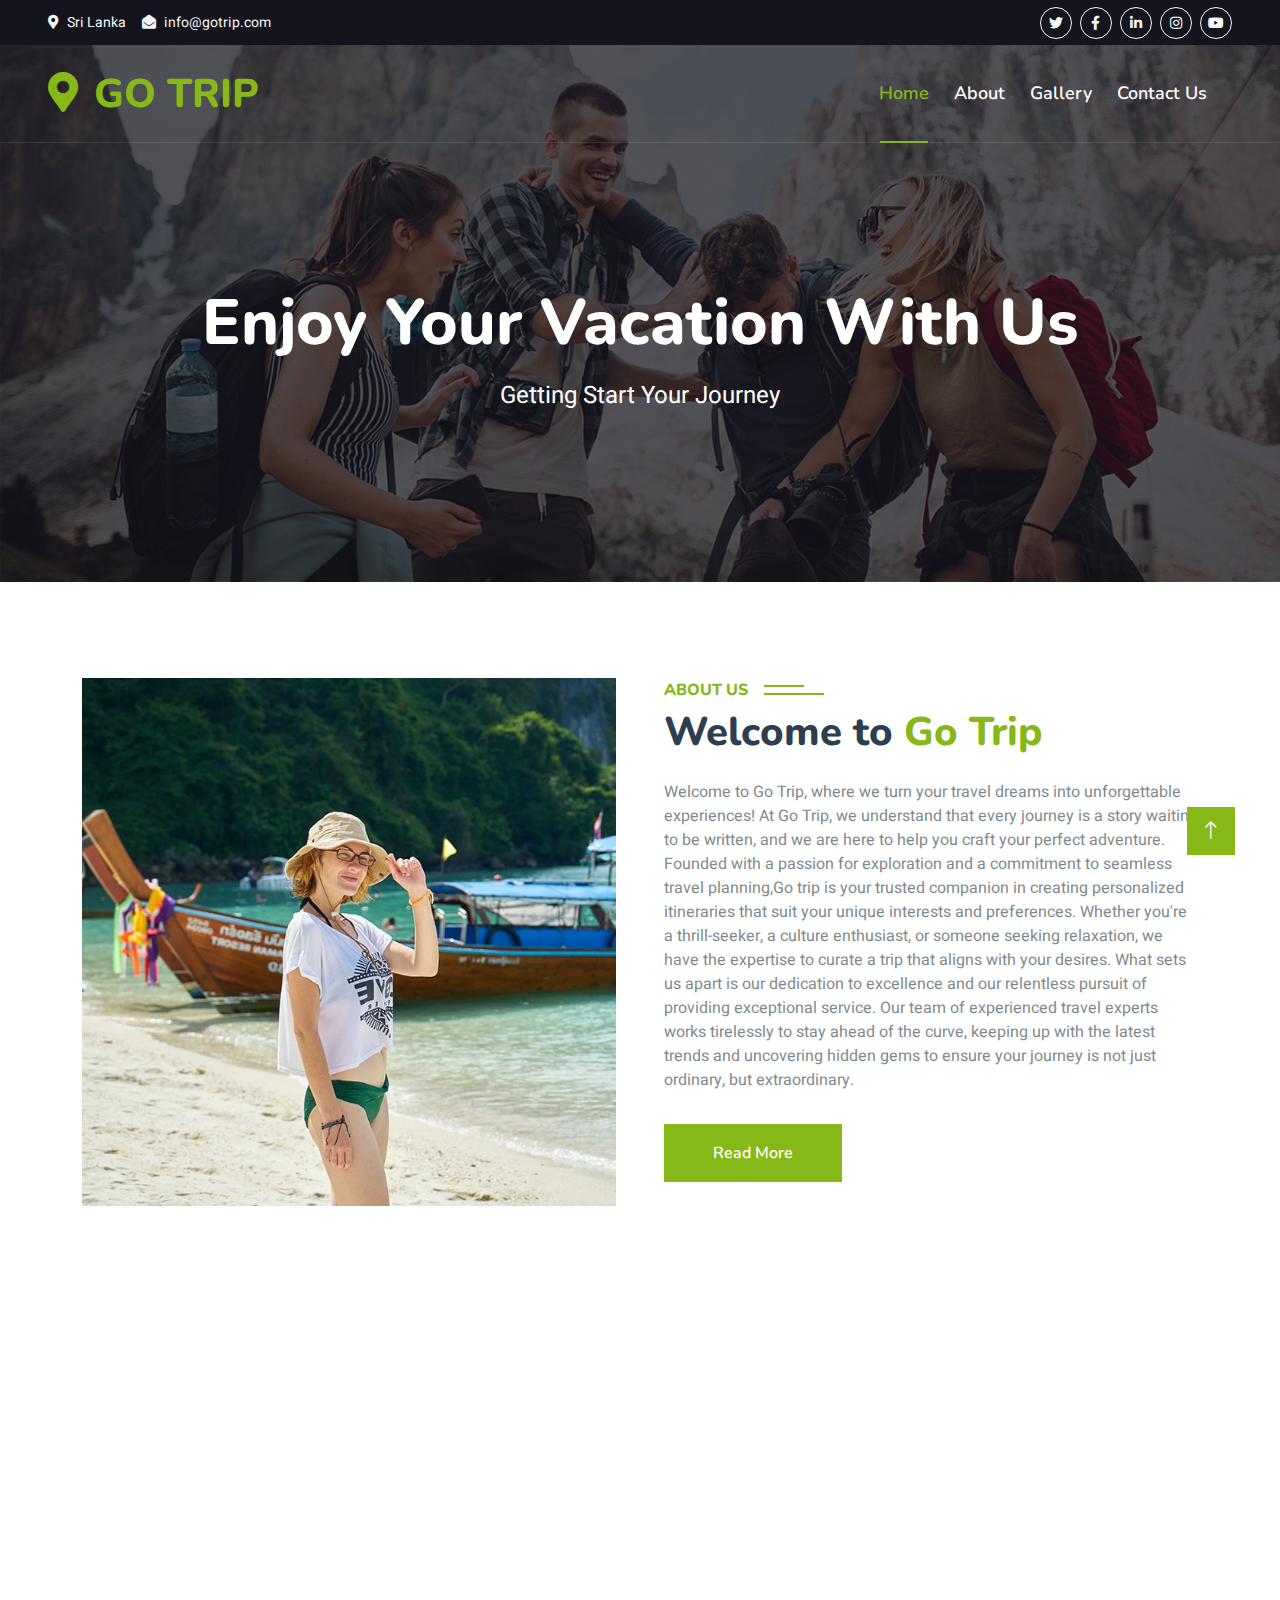
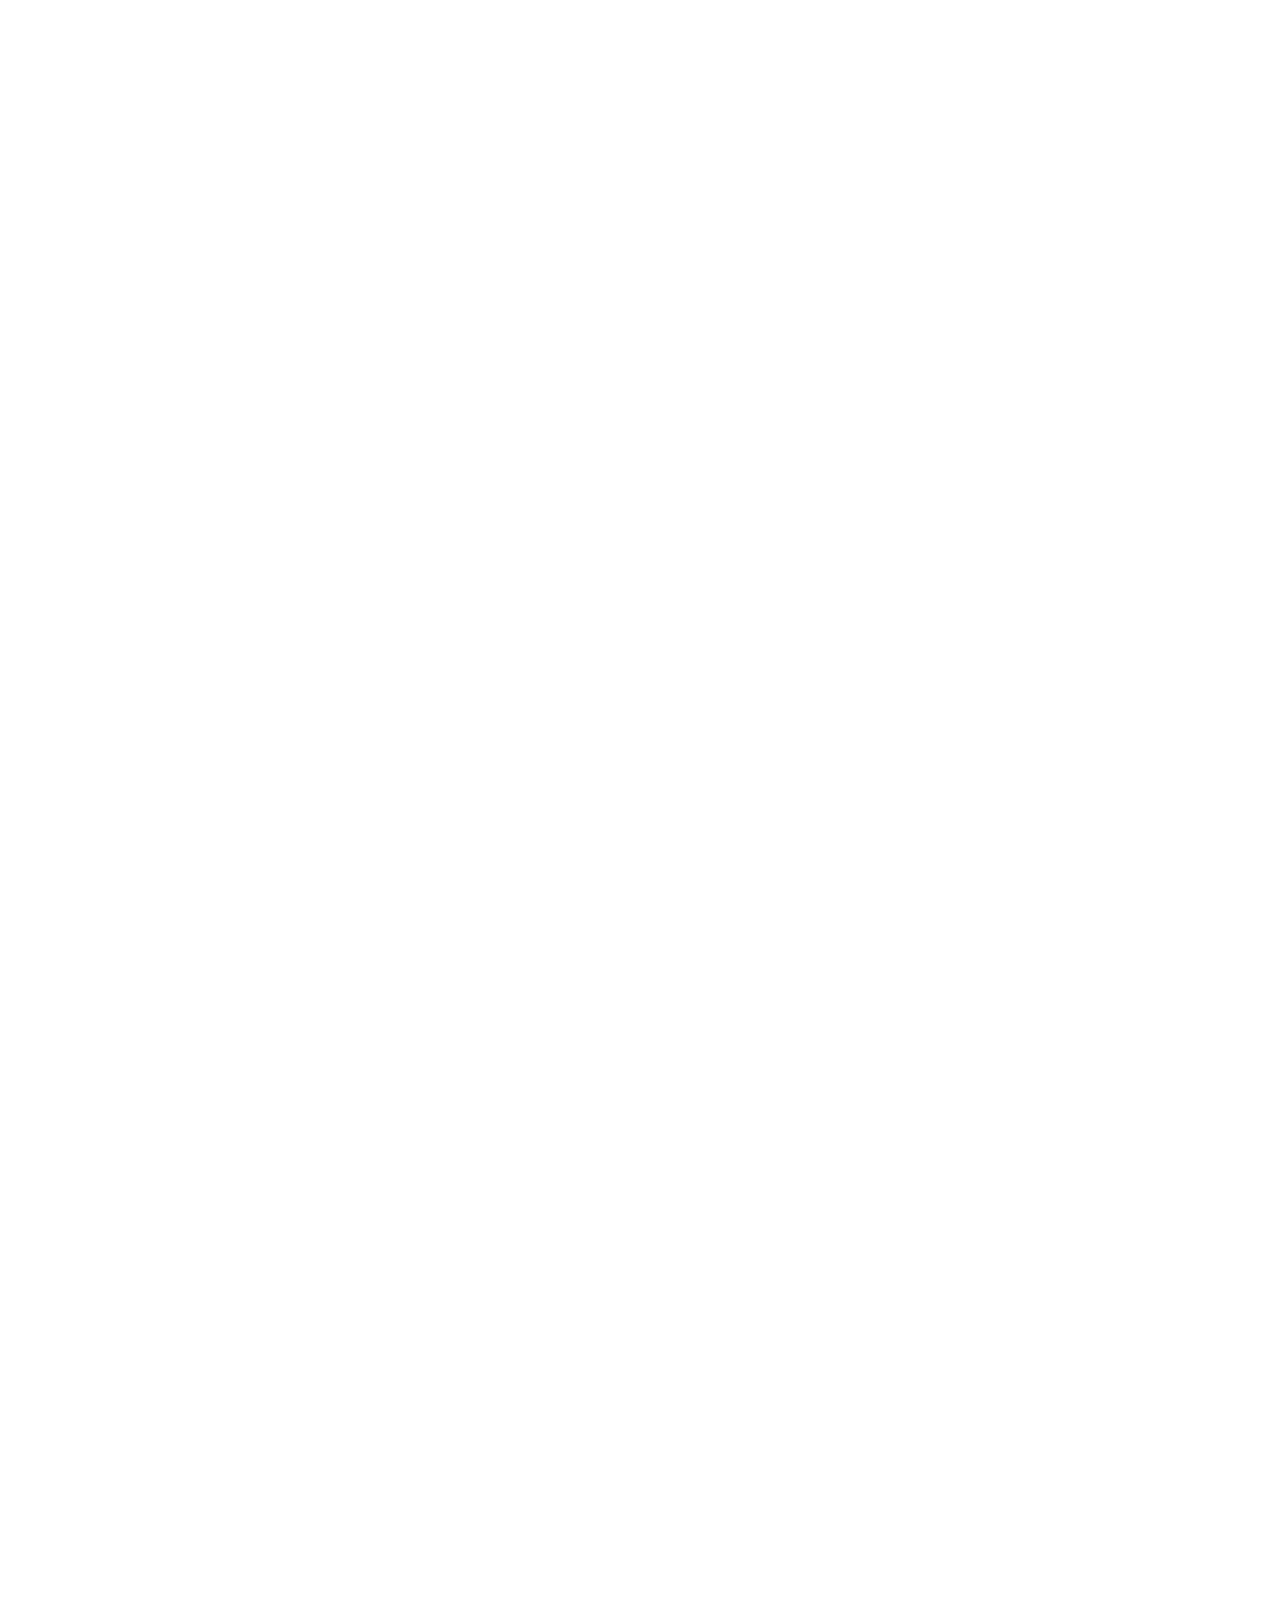
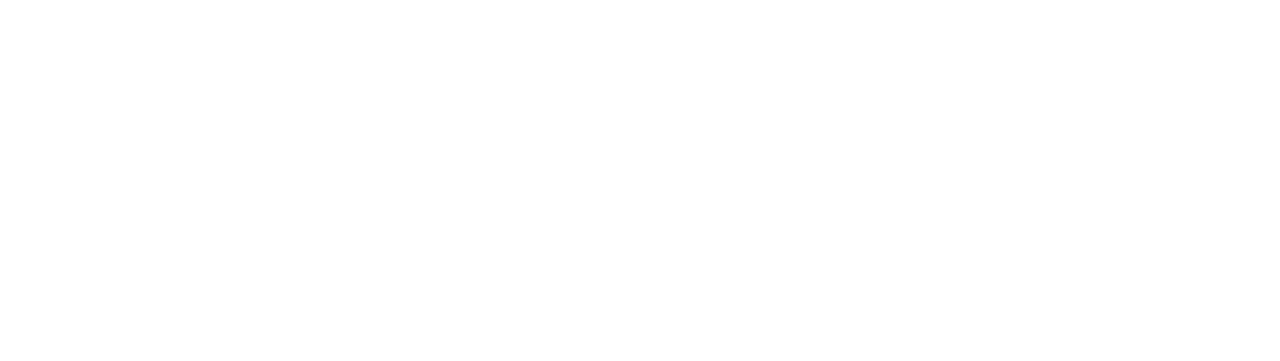
<file: index.html>
<!DOCTYPE html>
<html lang="en">
  <head>
    <meta charset="utf-8" />
    <title>Go Trip</title>
    <meta content="width=device-width, initial-scale=1.0" name="viewport" />
    <meta content="" name="keywords" />
    <meta content="" name="description" />

    <!-- Favicon -->
    <link href="img/favicon.ico" rel="icon" />

    <!-- Google Web Fonts -->
    <link rel="preconnect" href="https://fonts.googleapis.com" />
    <link rel="preconnect" href="https://fonts.gstatic.com" crossorigin />
    <link
      href="https://fonts.googleapis.com/css2?family=Heebo:wght@400;500;600&family=Nunito:wght@600;700;800&display=swap"
      rel="stylesheet"
    />

    <!-- Icon Font Stylesheet -->
    <link
      href="https://cdnjs.cloudflare.com/ajax/libs/font-awesome/5.10.0/css/all.min.css"
      rel="stylesheet"
    />
    <link
      href="https://cdn.jsdelivr.net/npm/bootstrap-icons@1.4.1/font/bootstrap-icons.css"
      rel="stylesheet"
    />

    <!-- Libraries Stylesheet -->
    <link href="lib/animate/animate.min.css" rel="stylesheet" />
    <link href="lib/owlcarousel/assets/owl.carousel.min.css" rel="stylesheet" />
    <link
      href="lib/tempusdominus/css/tempusdominus-bootstrap-4.min.css"
      rel="stylesheet"
    />

    <!-- Customized Bootstrap Stylesheet -->
    <link href="css/bootstrap.min.css" rel="stylesheet" />

    <!-- Template Stylesheet -->
    <link href="css/style.css" rel="stylesheet" />
  </head>

  <body>
    <!-- Spinner Start -->
    <div
      id="spinner"
      class="show bg-white position-fixed translate-middle w-100 vh-100 top-50 start-50 d-flex align-items-center justify-content-center"
    >
      <div
        class="spinner-border text-primary"
        style="width: 3rem; height: 3rem"
        role="status"
      >
        <span class="sr-only">Loading...</span>
      </div>
    </div>
    <!-- Spinner End -->

    <!-- Topbar Start -->
    <div class="container-fluid bg-dark px-5 d-none d-lg-block">
      <div class="row gx-0">
        <div class="col-lg-8 text-center text-lg-start mb-2 mb-lg-0">
          <div class="d-inline-flex align-items-center" style="height: 45px">
            <small class="me-3 text-light"
              ><i class="fa fa-map-marker-alt me-2"></i>Sri Lanka</small
            >
            <small class="text-light"
              ><i class="fa fa-envelope-open me-2"></i>info@gotrip.com</small
            >
          </div>
        </div>
        <div class="col-lg-4 text-center text-lg-end">
          <div class="d-inline-flex align-items-center" style="height: 45px">
            <a
              class="btn btn-sm btn-outline-light btn-sm-square rounded-circle me-2"
              href=""
              ><i class="fab fa-twitter fw-normal"></i
            ></a>
            <a
              class="btn btn-sm btn-outline-light btn-sm-square rounded-circle me-2"
              href=""
              ><i class="fab fa-facebook-f fw-normal"></i
            ></a>
            <a
              class="btn btn-sm btn-outline-light btn-sm-square rounded-circle me-2"
              href=""
              ><i class="fab fa-linkedin-in fw-normal"></i
            ></a>
            <a
              class="btn btn-sm btn-outline-light btn-sm-square rounded-circle me-2"
              href=""
              ><i class="fab fa-instagram fw-normal"></i
            ></a>
            <a
              class="btn btn-sm btn-outline-light btn-sm-square rounded-circle"
              href=""
              ><i class="fab fa-youtube fw-normal"></i
            ></a>
          </div>
        </div>
      </div>
    </div>
    <!-- Topbar End -->

    <!-- Navbar & Hero Start -->
    <div class="container-fluid position-relative p-0">
      <nav
        class="navbar navbar-expand-lg navbar-light px-4 px-lg-5 py-3 py-lg-0"
      >
        <a href="" class="navbar-brand p-0">
          <h1 class="text-primary m-0">
            <i class="fa fa-map-marker-alt me-3"></i>GO TRIP
          </h1>
          <!-- <img src="img/logo.png" alt="Logo"> -->
        </a>
        <button
          class="navbar-toggler"
          type="button"
          data-bs-toggle="collapse"
          data-bs-target="#navbarCollapse"
        >
          <span class="fa fa-bars"></span>
        </button>
        <div class="collapse navbar-collapse" id="navbarCollapse">
          <div class="navbar-nav ms-auto py-0">
            <a href="index.html" class="nav-item nav-link active">Home</a>
            <a href="about.html" class="nav-item nav-link">About</a>
            <a href="gallery.html" class="nav-item nav-link">Gallery</a>
            <a href="contact.html" class="nav-item nav-link">Contact Us</a>
          </div>
        </div>
      </nav>

      <div class="container-fluid bg-primary py-5 mb-5 hero-header">
        <div class="container py-5">
          <div class="row justify-content-center py-5">
            <div class="col-lg-10 pt-lg-5 mt-lg-5 text-center">
              <h1 class="display-3 text-white mb-3 animated slideInDown">
                Enjoy Your Vacation With Us
              </h1>
              <p class="fs-4 text-white mb-4 animated slideInDown">
                Getting Start Your Journey
              </p>
              <div class="detailstrip"></div>
            </div>
          </div>
        </div>
      </div>
      <!-- Navbar & Hero End -->

      <!-- About Start -->
      <div class="container-xxl py-5">
        <div class="container">
          <div class="row g-5">
            <div
              class="col-lg-6 wow fadeInUp"
              data-wow-delay="0.1s"
              style="min-height: 400px"
            >
              <div class="position-relative h-100">
                <img
                  class="img-fluid position-absolute w-100 h-100"
                  src="img/about.jpg"
                  alt=""
                  style="object-fit: cover"
                />
              </div>
            </div>
            <div class="col-lg-6 wow fadeInUp" data-wow-delay="0.3s">
              <h6 class="section-title bg-white text-start text-primary pe-3">
                About Us
              </h6>
              <h1 class="mb-4">
                Welcome to <span class="text-primary">Go Trip</span>
              </h1>
              <p class="mb-4">
                Welcome to Go Trip, where we turn your travel dreams into
                unforgettable experiences! At Go Trip, we understand that every
                journey is a story waiting to be written, and we are here to
                help you craft your perfect adventure. Founded with a passion
                for exploration and a commitment to seamless travel planning,Go
                trip is your trusted companion in creating personalized
                itineraries that suit your unique interests and preferences.
                Whether you're a thrill-seeker, a culture enthusiast, or someone
                seeking relaxation, we have the expertise to curate a trip that
                aligns with your desires. What sets us apart is our dedication
                to excellence and our relentless pursuit of providing
                exceptional service. Our team of experienced travel experts
                works tirelessly to stay ahead of the curve, keeping up with the
                latest trends and uncovering hidden gems to ensure your journey
                is not just ordinary, but extraordinary.
              </p>
              <div class="row gy-2 gx-4 mb-4">
                <div class="col-sm-6">
                  <a class="btn btn-primary py-3 px-5 mt-2" href="about.html"
                    >Read More</a
                  >
                </div>
              </div>
            </div>
          </div>
        </div>
      </div>
      <!-- About End -->

      <!-- Trip Start -->
      <div class="container-xxl py-5 wow fadeInUp" data-wow-delay="0.1s">
        <div class="container">
          <div class="detail px-4 py-5">
            <div class="row g-5 align-items-center">
              <div class="col-md-6 text-white">
                <h1 class="text-white mb-4">Plan Your Vacation</h1>
                <p class="mb-4">
                  Craft your dream getaway with ease: Plan Your Vacation for
                  personalized itineraries and unforgettable travel experiences.
                </p>
                <p class="mb-4">
                  Embark on a journey of discovery with our exquisite
                  destinations and curated information, creating beautiful
                  travel narratives just for you.
                </p>
              </div>
              <div class="col-md-6">
                <h1 class="text-white mb-4">Tell About Your Choices</h1>
                <form id="advice-form" method="POST">
                  <div class="row g-3">
                    <div class="col-md-6">
                      <div class="form-floating">
                        <input
                          type="text"
                          class="form-control bg-transparent"
                          id="ylocation"
                          name="ylocation"
                          placeholder="Your Location"
                        />
                        <label for="ylocation">Your Location</label>
                      </div>
                    </div>
                    <div class="col-md-6">
                      <div class="form-floating">
                        <input
                          type="text"
                          class="form-control bg-transparent"
                          id="ydestination"
                          name="ydestination"
                          placeholder="Your Destination"
                        />
                        <label for="ydestination">Your Destination</label>
                      </div>
                    </div>

                    <div class="col-md-6">
                      <div class="form-floating">
                        <input
                          type="text"
                          class="form-control bg-transparent"
                          id="ybudget"
                          name="ybudget"
                          placeholder="Your Budget"
                        />
                        <label for="ybudget">Your Budget ($)</label>
                      </div>
                    </div>
                    <div class="col-md-6">
                      <div class="form-floating">
                        <input
                          type="number"
                          min="0"
                          class="form-control bg-transparent"
                          id="duration"
                          name="duration"
                          placeholder="duration of your trip in days"
                        />
                        <label for="duration"
                          >Duration of your trip in days</label
                        >
                      </div>
                    </div>
                    <div class="col-12">
                      <div class="form-floating w-100">
                        <textarea
                          class="form-control bg-transparent"
                          placeholder="Special Request"
                          id="expectations"
                          name="expectations"
                          style="height: 100px"
                        ></textarea>
                        <span class="d-block bg-light w-100 text-end px-2"
                          >Ex: hiking, camping, train, beach, forest, shopping
                          <span class="d-block">(Please separate by comma ",")</span></span
                        >
                        <label for="expectations">Expectations</label>
                      </div>
                    </div>
                    <div class="col-12">
                      <button
                        class="btn btn-outline-light w-100 py-3"
                        id="submit-btn"
                        type="submit"
                      >
                        Plan My Trip
                      </button>
                    </div>
                  </div>
                </form>
              </div>
            </div>
          </div>
          <div
            id="result-section"
            class="w-100 border border-primary bg-light p-4"
          >
            <span class="h4 text-primary d-flex mb-4 mb-4">Result: </span>
            <p
              class="col-12 w-100 h5 font-weight-light bg-light"
              id="output-result"
            ></p>
          </div>
        </div>
      </div>
      <!-- Trip End -->

      <!-- Service Start -->
      <div class="container-xxl py-5">
        <div class="container">
          <div class="text-center wow fadeInUp" data-wow-delay="0.1s">
            <h6 class="section-title bg-white text-center text-primary px-3">
              Services
            </h6>
            <h1 class="mb-5">Our Services</h1>
          </div>
          <div class="row g-4">
            <div class="col-lg-3 col-sm-6 wow fadeInUp" data-wow-delay="0.1s">
              <div class="service-item rounded pt-3">
                <div class="p-4">
                  <i class="fa fa-3x fa-globe text-primary mb-4"></i>
                  <h5>WorldWide Tours</h5>
                  <p>
                    Our expertly designed tours explore breathtaking
                    destinations worldwide, ensuring an unforgettable travel
                    experience
                  </p>
                </div>
              </div>
            </div>
            <div class="col-lg-3 col-sm-6 wow fadeInUp" data-wow-delay="0.3s">
              <div class="service-item rounded pt-3">
                <div class="p-4">
                  <i class="fa fa-3x fa-hotel text-primary mb-4"></i>
                  <h5>Online Planning</h5>
                  <p>
                    Effortless online trip planning: Customized itineraries,
                    expert advice, and seamless booking for unforgettable travel
                    experiences."
                  </p>
                </div>
              </div>
            </div>
            <div class="col-lg-3 col-sm-6 wow fadeInUp" data-wow-delay="0.5s">
              <div class="service-item rounded pt-3">
                <div class="p-4">
                  <i class="fa fa-3x fa-user text-primary mb-4"></i>
                  <h5>Travel Guides</h5>
                  <p>
                    Expert travel guides at Go Trip: Navigate new destinations
                    with local insights and seamless expertise
                  </p>
                </div>
              </div>
            </div>
            <div class="col-lg-3 col-sm-6 wow fadeInUp" data-wow-delay="0.7s">
              <div class="service-item rounded pt-3">
                <div class="p-4">
                  <i class="fa fa-3x fa-cog text-primary mb-4"></i>
                  <h5>Event Management</h5>
                  <p>
                    Effortless events by Go Trip: Impeccable planning, creative
                    flair, and seamless execution for memorable experiences
                  </p>
                </div>
              </div>
            </div>
          </div>
        </div>
      </div>

      <!-- Service End -->

      <!-- Destination Start -->
      <div class="container-xxl py-5 destination">
        <div class="container">
          <div class="text-center wow fadeInUp" data-wow-delay="0.1s">
            <h6 class="section-title bg-white text-center text-primary px-3">
              Destination
            </h6>
            <h1 class="mb-5">Popular Destination</h1>
          </div>
          <div class="row g-3">
            <div class="col-lg-7 col-md-6">
              <div class="row g-3">
                <div
                  class="col-lg-12 col-md-12 wow zoomIn"
                  data-wow-delay="0.1s"
                >
                  <a class="position-relative d-block overflow-hidden" href="">
                    <img class="img-fluid" src="img/destination-1.jpg" alt="" />
                    <div
                      class="bg-white text-primary fw-bold position-absolute bottom-0 end-0 m-3 py-1 px-2"
                    >
                      Thailand
                    </div>
                  </a>
                </div>
                <div
                  class="col-lg-6 col-md-12 wow zoomIn"
                  data-wow-delay="0.3s"
                >
                  <a class="position-relative d-block overflow-hidden" href="">
                    <img class="img-fluid" src="img/destination-2.jpg" alt="" />
                    <div
                      class="bg-white text-primary fw-bold position-absolute bottom-0 end-0 m-3 py-1 px-2"
                    >
                      Malaysia
                    </div>
                  </a>
                </div>
                <div
                  class="col-lg-6 col-md-12 wow zoomIn"
                  data-wow-delay="0.5s"
                >
                  <a class="position-relative d-block overflow-hidden" href="">
                    <img class="img-fluid" src="img/destination-3.jpg" alt="" />
                    <div
                      class="bg-white text-primary fw-bold position-absolute bottom-0 end-0 m-3 py-1 px-2"
                    >
                      Australia
                    </div>
                  </a>
                </div>
              </div>
            </div>
            <div
              class="col-lg-5 col-md-6 wow zoomIn"
              data-wow-delay="0.7s"
              style="min-height: 350px"
            >
              <a
                class="position-relative d-block h-100 overflow-hidden"
                href=""
              >
                <img
                  class="img-fluid position-absolute w-100 h-100"
                  src="img/kandy.webp"
                  alt=""
                  style="object-fit: cover"
                />
                <div
                  class="bg-white text-primary fw-bold position-absolute bottom-0 end-0 m-3 py-1 px-2"
                >
                  SriLanka
                </div>
              </a>
            </div>
          </div>
        </div>
      </div>
      <!-- Destination End -->

      <!-- Footer Start -->
      <div
        class="container-fluid bg-dark text-light footer pt-5 mt-5 wow fadeIn"
        data-wow-delay="0.1s"
      >
        <div class="container py-5">
          <div class="row g-5">
            <div class="col-lg-3 col-md-6">
              <h4 class="text-white mb-3">Company</h4>
              <a class="btn btn-link" href="about.html">About Us</a>
              <a class="btn btn-link" href="contact.html">Contact Us</a>
              <a class="btn btn-link" href="">Privacy Policy</a>
              <a class="btn btn-link" href="">Terms & Condition</a>
              <a class="btn btn-link" href="">FAQs & Help</a>
            </div>
            <div class="col-lg-3 col-md-6">
              <h4 class="text-white mb-3">Contact</h4>
              <p class="mb-2">
                <i class="fa fa-map-marker-alt me-3"></i>Sri Lanka
              </p>
              <p class="mb-2">
                <i class="fa fa-envelope me-3"></i>info@gotrip.com
              </p>
              <div class="d-flex pt-2">
                <a class="btn btn-outline-light btn-social" href=""
                  ><i class="fab fa-twitter"></i
                ></a>
                <a class="btn btn-outline-light btn-social" href=""
                  ><i class="fab fa-facebook-f"></i
                ></a>
                <a class="btn btn-outline-light btn-social" href=""
                  ><i class="fab fa-youtube"></i
                ></a>
                <a class="btn btn-outline-light btn-social" href=""
                  ><i class="fab fa-linkedin-in"></i
                ></a>
              </div>
            </div>
            <div class="col-lg-3 col-md-6">
              <h4 class="text-white mb-3">Gallery</h4>
              <div class="row g-2 pt-2">
                <div class="col-4">
                  <img
                    class="img-fluid bg-light p-1"
                    src="img/package-1.jpg"
                    alt=""
                  />
                </div>
                <div class="col-4">
                  <img
                    class="img-fluid bg-light p-1"
                    src="img/package-2.jpg"
                    alt=""
                  />
                </div>
                <div class="col-4">
                  <img
                    class="img-fluid bg-light p-1"
                    src="img/package-3.jpg"
                    alt=""
                  />
                </div>
                <div class="col-4">
                  <img
                    class="img-fluid bg-light p-1"
                    src="img/package-2.jpg"
                    alt=""
                  />
                </div>
                <div class="col-4">
                  <img
                    class="img-fluid bg-light p-1"
                    src="img/package-3.jpg"
                    alt=""
                  />
                </div>
                <div class="col-4">
                  <img
                    class="img-fluid bg-light p-1"
                    src="img/package-1.jpg"
                    alt=""
                  />
                </div>
              </div>
            </div>
          </div>
        </div>
        <div class="container">
          <div class="copyright">
            <div class="row">
              <div class="col-md-6 text-center text-md-start mb-3 mb-md-0">
                &copy; <a class="border-bottom" href="#">Go TRIP</a>, All Right
                Reserved.
              </div>
              <div class="col-md-6 text-center text-md-end">
                <div class="footer-menu">
                  <a href="">Home</a>
                  <a href="">Cookies</a>
                  <a href="">Help</a>
                  <a href="">FQAs</a>
                </div>
              </div>
            </div>
          </div>
        </div>
      </div>
    </div>
    <!-- Footer End -->

    <!-- Back to Top -->
    <a href="#" class="btn btn-lg btn-primary btn-lg-square back-to-top"
      ><i class="bi bi-arrow-up"></i
    ></a>

    <!-- JavaScript Libraries -->
    <script src="https://code.jquery.com/jquery-3.4.1.min.js"></script>
    <script src="https://cdn.jsdelivr.net/npm/bootstrap@5.0.0/dist/js/bootstrap.bundle.min.js"></script>
    <script src="lib/wow/wow.min.js"></script>
    <script src="lib/easing/easing.min.js"></script>
    <script src="lib/waypoints/waypoints.min.js"></script>
    <script src="lib/owlcarousel/owl.carousel.min.js"></script>
    <script src="lib/tempusdominus/js/moment.min.js"></script>
    <script src="lib/tempusdominus/js/moment-timezone.min.js"></script>
    <script src="lib/tempusdominus/js/tempusdominus-bootstrap-4.min.js"></script>

    <!-- Template Javascript -->
    <script src="js/main.js"></script>
  </body>
</html>
</file>
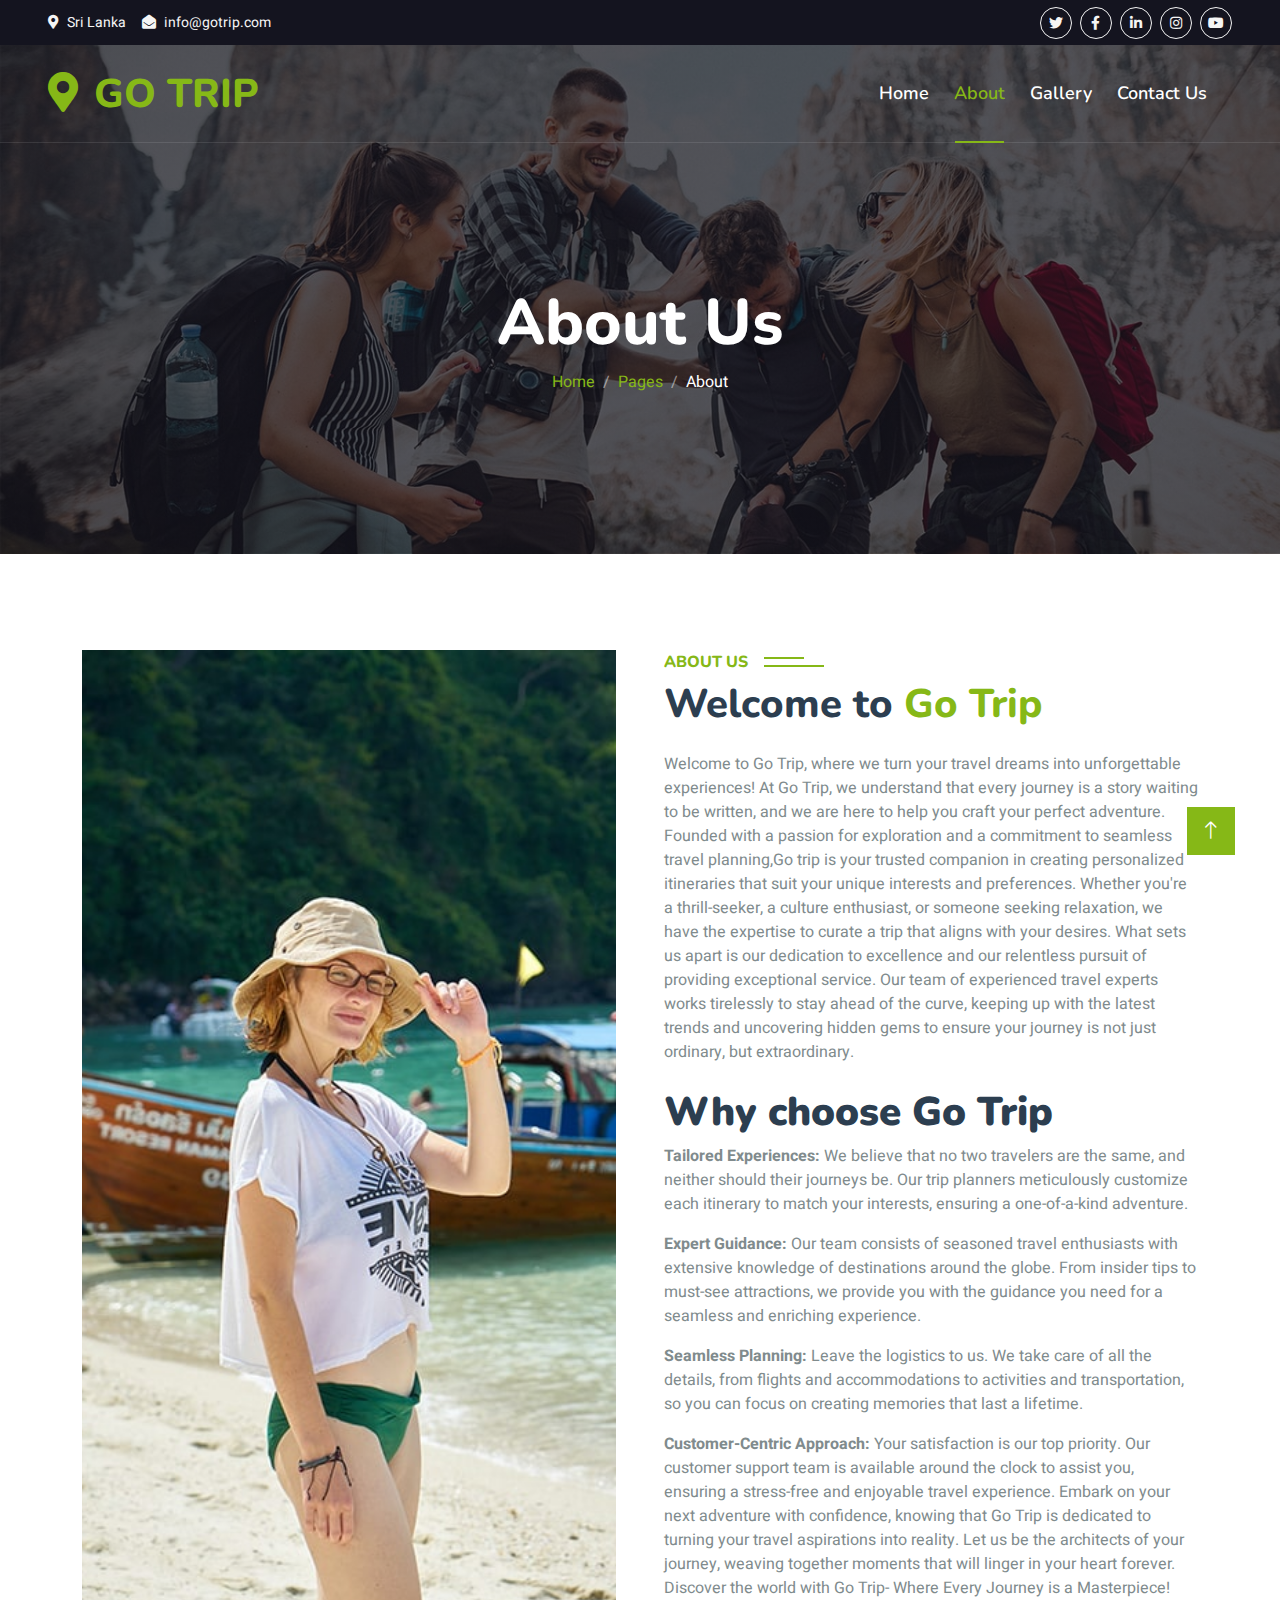
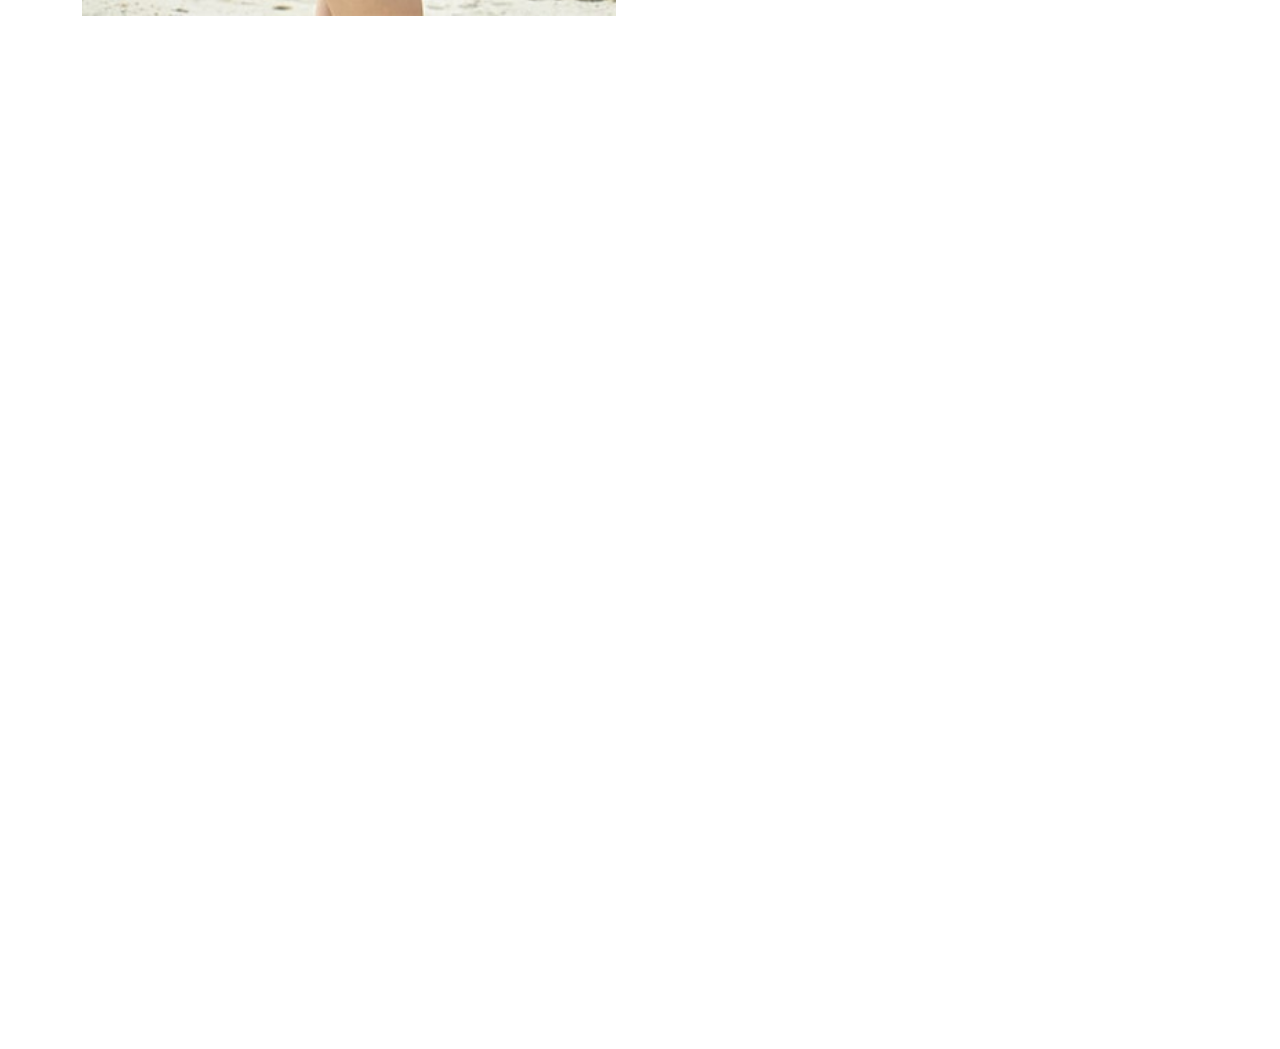
<file: about.html>
<!DOCTYPE html>
<html lang="en">

<head>
    <meta charset="utf-8">
    <title>Go Trip-about</title>
    <meta content="width=device-width, initial-scale=1.0" name="viewport">
    <meta content="" name="keywords">
    <meta content="" name="description">

    <!-- Favicon -->
    <link href="img/favicon.ico" rel="icon">

    <!-- Google Web Fonts -->
    <link rel="preconnect" href="https://fonts.googleapis.com">
    <link rel="preconnect" href="https://fonts.gstatic.com" crossorigin>
    <link href="https://fonts.googleapis.com/css2?family=Heebo:wght@400;500;600&family=Nunito:wght@600;700;800&display=swap" rel="stylesheet">

    <!-- Icon Font Stylesheet -->
    <link href="https://cdnjs.cloudflare.com/ajax/libs/font-awesome/5.10.0/css/all.min.css" rel="stylesheet">
    <link href="https://cdn.jsdelivr.net/npm/bootstrap-icons@1.4.1/font/bootstrap-icons.css" rel="stylesheet">

    <!-- Libraries Stylesheet -->
    <link href="lib/animate/animate.min.css" rel="stylesheet">
    <link href="lib/owlcarousel/assets/owl.carousel.min.css" rel="stylesheet">
    <link href="lib/tempusdominus/css/tempusdominus-bootstrap-4.min.css" rel="stylesheet" />

    <!-- Customized Bootstrap Stylesheet -->
    <link href="css/bootstrap.min.css" rel="stylesheet">

    <!-- Template Stylesheet -->
    <link href="css/style.css" rel="stylesheet">
</head>

<body>
    <!-- Spinner Start -->
    <div id="spinner" class="show bg-white position-fixed translate-middle w-100 vh-100 top-50 start-50 d-flex align-items-center justify-content-center">
        <div class="spinner-border text-primary" style="width: 3rem; height: 3rem;" role="status">
            <span class="sr-only">Loading...</span>
        </div>
    </div>
    <!-- Spinner End -->


    <!-- Topbar Start -->
    <div class="container-fluid bg-dark px-5 d-none d-lg-block">
        <div class="row gx-0">
            <div class="col-lg-8 text-center text-lg-start mb-2 mb-lg-0">
                <div class="d-inline-flex align-items-center" style="height: 45px;">
                    <small class="me-3 text-light"><i class="fa fa-map-marker-alt me-2"></i>Sri Lanka</small>
                    <small class="text-light"><i class="fa fa-envelope-open me-2"></i>info@gotrip.com</small>
                </div>
            </div>
            <div class="col-lg-4 text-center text-lg-end">
                <div class="d-inline-flex align-items-center" style="height: 45px;">
                    <a class="btn btn-sm btn-outline-light btn-sm-square rounded-circle me-2" href=""><i class="fab fa-twitter fw-normal"></i></a>
                    <a class="btn btn-sm btn-outline-light btn-sm-square rounded-circle me-2" href=""><i class="fab fa-facebook-f fw-normal"></i></a>
                    <a class="btn btn-sm btn-outline-light btn-sm-square rounded-circle me-2" href=""><i class="fab fa-linkedin-in fw-normal"></i></a>
                    <a class="btn btn-sm btn-outline-light btn-sm-square rounded-circle me-2" href=""><i class="fab fa-instagram fw-normal"></i></a>
                    <a class="btn btn-sm btn-outline-light btn-sm-square rounded-circle" href=""><i class="fab fa-youtube fw-normal"></i></a>
                </div>
            </div>
        </div>
    </div>
    <!-- Topbar End -->


    <!-- Navbar & Hero Start -->
    <div class="container-fluid position-relative p-0">
        <nav class="navbar navbar-expand-lg navbar-light px-4 px-lg-5 py-3 py-lg-0">
            <a href="" class="navbar-brand p-0">
                <h1 class="text-primary m-0"><i class="fa fa-map-marker-alt me-3"></i>GO TRIP</h1>
                <!-- <img src="img/logo.png" alt="Logo"> -->
            </a>
            <button class="navbar-toggler" type="button" data-bs-toggle="collapse" data-bs-target="#navbarCollapse">
                <span class="fa fa-bars"></span>
            </button>
            <div class="collapse navbar-collapse" id="navbarCollapse">
                <div class="navbar-nav ms-auto py-0">
                    <a href="index.html" class="nav-item nav-link ">Home</a>
                    <a href="about.html" class="nav-item nav-link active">About</a>
                    <a href="gallery.html" class="nav-item nav-link">Gallery</a>
                    <a href="contact.html" class="nav-item nav-link">Contact Us</a>
                   
                    </div>
        </nav>

        <div class="container-fluid bg-primary py-5 mb-5 hero-header">
            <div class="container py-5">
                <div class="row justify-content-center py-5">
                    <div class="col-lg-10 pt-lg-5 mt-lg-5 text-center">
                        <h1 class="display-3 text-white animated slideInDown">About Us</h1>
                        <nav aria-label="breadcrumb">
                            <ol class="breadcrumb justify-content-center">
                                <li class="breadcrumb-item"><a href="#">Home</a></li>
                                <li class="breadcrumb-item"><a href="#">Pages</a></li>
                                <li class="breadcrumb-item text-white active" aria-current="page">About</li>
                            </ol>
                        </nav>
                    </div>
                </div>
            </div>
        </div>
    </div>
    <!-- Navbar & Hero End -->


    <!-- About Start -->
    <div class="container-xxl py-5">
        <div class="container">
            <div class="row g-5">
                <div class="col-lg-6 wow fadeInUp" data-wow-delay="0.1s" style="min-height: 400px;">
                    <div class="position-relative h-100">
                        <img class="img-fluid position-absolute w-100 h-100" src="img/about.jpg" alt="" style="object-fit: cover;">
                    </div>
                </div>
                <div class="col-lg-6 wow fadeInUp" data-wow-delay="0.3s">
                    <h6 class="section-title bg-white text-start text-primary pe-3">About Us</h6>
                    <h1 class="mb-4">Welcome to <span class="text-primary">Go Trip</span></h1>
                    <p class="mb-4">Welcome to Go Trip, where we turn your travel dreams into unforgettable experiences! At Go Trip, we understand that every journey is a story waiting to be written, and we are here to help you craft your perfect adventure.

                        Founded with a passion for exploration and a commitment to seamless travel planning,Go trip is your trusted companion in creating personalized itineraries that suit your unique interests and preferences. Whether you're a thrill-seeker, a culture enthusiast, or someone seeking relaxation, we have the expertise to curate a trip that aligns with your desires.
                        
                        What sets us apart is our dedication to excellence and our relentless pursuit of providing exceptional service. Our team of experienced travel experts works tirelessly to stay ahead of the curve, keeping up with the latest trends and uncovering hidden gems to ensure your journey is not just ordinary, but extraordinary.
                    </p>
                        <h1><b>Why choose Go Trip</b></h1>
                        
                        <p><b>Tailored Experiences:</b> We believe that no two travelers are the same, and neither should their journeys be. Our trip planners meticulously customize each itinerary to match your interests, ensuring a one-of-a-kind adventure.</p>
                        
                        <p><b>Expert Guidance: </b>Our team consists of seasoned travel enthusiasts with extensive knowledge of destinations around the globe. From insider tips to must-see attractions, we provide you with the guidance you need for a seamless and enriching experience.</p>
                        
                        <p><b>Seamless Planning:</b> Leave the logistics to us. We take care of all the details, from flights and accommodations to activities and transportation, so you can focus on creating memories that last a lifetime.</p>
                       
                        <p><b>Customer-Centric Approach: </b>Your satisfaction is our top priority. Our customer support team is available around the clock to assist you, ensuring a stress-free and enjoyable travel experience.
                        
                        Embark on your next adventure with confidence, knowing that Go Trip is dedicated to turning your travel aspirations into reality. Let us be the architects of your journey, weaving together moments that will linger in your heart forever.
                        
                        Discover the world with Go Trip- Where Every Journey is a Masterpiece!</p>
                         
                    
            </div>
        </div>
    </div>
    <!-- About End -->


    <!-- Team Start -->
    <div class="container-xxl py-5">
        <div class="container">
            <div class="text-center wow fadeInUp" data-wow-delay="0.1s">
                <h6 class="section-title bg-white text-center text-primary px-3">Travel Guide</h6>
                <h1 class="mb-5">Meet Our Team</h1>
            </div>
            <div class="row g-4">
               
                <div class="col-lg-2 col-md-4 col-sm-6 wow fadeInUp" data-wow-delay="0.1s">
                    <div class="team-item">
                        <div class="overflow-hidden">
                            <img class="img-fluid" src="img/sandaru.jpg" alt="">
                        </div>
                        <div class="position-relative d-flex justify-content-center" style="margin-top: -19px;">
                            <a class="btn btn-square mx-1" href=""><i class="fab fa-facebook-f"></i></a>
                            <a class="btn btn-square mx-1" href=""><i class="fab fa-twitter"></i></a>
                            <a class="btn btn-square mx-1" href=""><i class="fab fa-instagram"></i></a>
                        </div>
                        <div class="text-center p-4">
                            <h5 class="mb-0">Sandaru Tharaka</h5>
                            
                        </div>
                    </div>
                </div>

                <div class="col-lg-2 col-md-4 col-sm-6 wow fadeInUp" data-wow-delay="0.2s">
                    <div class="team-item">
                        <div class="overflow-hidden">
                            <img class="img-fluid" src="img/lakshan.png" alt="">
                        </div>
                        <div class="position-relative d-flex justify-content-center" style="margin-top: -19px;">
                            <a class="btn btn-square mx-1" href=""><i class="fab fa-facebook-f"></i></a>
                            <a class="btn btn-square mx-1" href=""><i class="fab fa-twitter"></i></a>
                            <a class="btn btn-square mx-1" href=""><i class="fab fa-instagram"></i></a>
                        </div>
                        <div class="text-center p-4">
                            <h5 class="mb-0">Lakshan Rukantha</h5>
                            
                        </div>
                    </div>
                </div>
                <div class="col-lg-2 col-md-4 col-sm-6  wow fadeInUp" data-wow-delay="0.4s">
                    <div class="team-item">
                        <div class="overflow-hidden">
                            <img class="img-fluid" src="img/imesh.jpg" alt="">
                        </div>
                        <div class="position-relative d-flex justify-content-center" style="margin-top: -19px;">
                            <a class="btn btn-square mx-1" href=""><i class="fab fa-facebook-f"></i></a>
                            <a class="btn btn-square mx-1" href=""><i class="fab fa-twitter"></i></a>
                            <a class="btn btn-square mx-1" href=""><i class="fab fa-instagram"></i></a>
                        </div>
                        <div class="text-center p-4">
                            <h5 class="mb-0">Imesh Naveen Thanthrige</h5>
                            
                        </div>
                    </div>
                </div>
                <div class="col-lg-2 col-md-4 col-sm-6  wow fadeInUp" data-wow-delay="0.6s">
                    <div class="team-item">
                        <div class="overflow-hidden">
                            <img class="img-fluid" src="img/meedum.jpg" alt="">
                        </div>
                        <div class="position-relative d-flex justify-content-center" style="margin-top: -19px;">
                            <a class="btn btn-square mx-1" href=""><i class="fab fa-facebook-f"></i></a>
                            <a class="btn btn-square mx-1" href=""><i class="fab fa-twitter"></i></a>
                            <a class="btn btn-square mx-1" href=""><i class="fab fa-instagram"></i></a>
                        </div>
                        <div class="text-center p-4">
                            <h5 class="mb-0">Meedum Shanika</h5>
                            
                        </div>
                        
                    </div>
                </div>
                <div class="col-lg-2 col-md-4 col-sm-6 wow fadeInUp" data-wow-delay="0.8s">
                    <div class="team-item">
                        <div class="overflow-hidden">
                            <img class="img-fluid" src="img/madushika.jpg" alt="">
                        </div>
                        <div class="position-relative d-flex justify-content-center" style="margin-top: -19px;">
                            <a class="btn btn-square mx-1" href=""><i class="fab fa-facebook-f"></i></a>
                            <a class="btn btn-square mx-1" href=""><i class="fab fa-twitter"></i></a>
                            <a class="btn btn-square mx-1" href=""><i class="fab fa-instagram"></i></a>
                        </div>
                        <div class="text-center p-4">
                            <h5 class="mb-0">Madushika Nishadi</h5>
                           
                        </div>
                    </div>
                </div>
                <div class="col-lg-2 col-md-4 col-sm-6 wow fadeInUp" data-wow-delay="1.0s">
                    <div class="team-item">
                        <div class="overflow-hidden">
                            <img class="img-fluid" src="img/deshani.jpg" alt="">
                        </div>
                        <div class="position-relative d-flex justify-content-center" style="margin-top: -19px;">
                            <a class="btn btn-square mx-1" href=""><i class="fab fa-facebook-f"></i></a>
                            <a class="btn btn-square mx-1" href=""><i class="fab fa-twitter"></i></a>
                            <a class="btn btn-square mx-1" href=""><i class="fab fa-instagram"></i></a>
                        </div>
                        <div class="text-center p-4">
                            <h5 class="mb-0">Deshani Probodhika</h5>
                            
                        </div>
                    </div>
                </div>
            </div>
        </div>
    </div>
    <!-- Team End -->
        

  <!-- Footer Start -->
  <div class="container-fluid bg-dark text-light footer pt-5 mt-5 wow fadeIn" data-wow-delay="0.1s">
    <div class="container py-5">
        <div class="row g-5">
            <div class="col-lg-3 col-md-6">
                <h4 class="text-white mb-3">Company</h4>
                <a class="btn btn-link" href="about.html">About Us</a>
                <a class="btn btn-link" href="contact.html">Contact Us</a>
                <a class="btn btn-link" href="">Privacy Policy</a>
                <a class="btn btn-link" href="">Terms & Condition</a>
                <a class="btn btn-link" href="">FAQs & Help</a>
            </div>
            <div class="col-lg-3 col-md-6">
                <h4 class="text-white mb-3">Contact</h4>
                <p class="mb-2"><i class="fa fa-map-marker-alt me-3"></i>Sri Lanka</p>
                <p class="mb-2"><i class="fa fa-envelope me-3"></i>info@gotrip.com</p>
                <div class="d-flex pt-2">
                    <a class="btn btn-outline-light btn-social" href=""><i class="fab fa-twitter"></i></a>
                    <a class="btn btn-outline-light btn-social" href=""><i class="fab fa-facebook-f"></i></a>
                    <a class="btn btn-outline-light btn-social" href=""><i class="fab fa-youtube"></i></a>
                    <a class="btn btn-outline-light btn-social" href=""><i class="fab fa-linkedin-in"></i></a>
                </div>
            </div>
            <div class="col-lg-3 col-md-6">
                <h4 class="text-white mb-3">Gallery</h4>
                <div class="row g-2 pt-2">
                    <div class="col-4">
                        <img class="img-fluid bg-light p-1" src="img/package-1.jpg" alt="">
                    </div>
                    <div class="col-4">
                        <img class="img-fluid bg-light p-1" src="img/package-2.jpg" alt="">
                    </div>
                    <div class="col-4">
                        <img class="img-fluid bg-light p-1" src="img/package-3.jpg" alt="">
                    </div>
                    <div class="col-4">
                        <img class="img-fluid bg-light p-1" src="img/package-2.jpg" alt="">
                    </div>
                    <div class="col-4">
                        <img class="img-fluid bg-light p-1" src="img/package-3.jpg" alt="">
                    </div>
                    <div class="col-4">
                        <img class="img-fluid bg-light p-1" src="img/package-1.jpg" alt="">
                    </div>
                </div>
            </div>
        
        </div>
    </div>
    <div class="container">
        <div class="copyright">
            <div class="row">
                <div class="col-md-6 text-center text-md-start mb-3 mb-md-0">
                    &copy; <a class="border-bottom" href="#">Go TRIP</a>, All Right Reserved.
                </div>
                <div class="col-md-6 text-center text-md-end">
                    <div class="footer-menu">
                        <a href="">Home</a>
                        <a href="">Cookies</a>
                        <a href="">Help</a>
                        <a href="">FQAs</a>
                    </div>
                </div>
            </div>
        </div>
    </div>
</div>
<!-- Footer End -->


    <!-- Back to Top -->
    <a href="#" class="btn btn-lg btn-primary btn-lg-square back-to-top"><i class="bi bi-arrow-up"></i></a>


    <!-- JavaScript Libraries -->
    <script src="https://code.jquery.com/jquery-3.4.1.min.js"></script>
    <script src="https://cdn.jsdelivr.net/npm/bootstrap@5.0.0/dist/js/bootstrap.bundle.min.js"></script>
    <script src="lib/wow/wow.min.js"></script>
    <script src="lib/easing/easing.min.js"></script>
    <script src="lib/waypoints/waypoints.min.js"></script>
    <script src="lib/owlcarousel/owl.carousel.min.js"></script>
    <script src="lib/tempusdominus/js/moment.min.js"></script>
    <script src="lib/tempusdominus/js/moment-timezone.min.js"></script>
    <script src="lib/tempusdominus/js/tempusdominus-bootstrap-4.min.js"></script>

    <!-- Template Javascript -->
    <script src="js/main.js"></script>
</body>

</html>
</file>
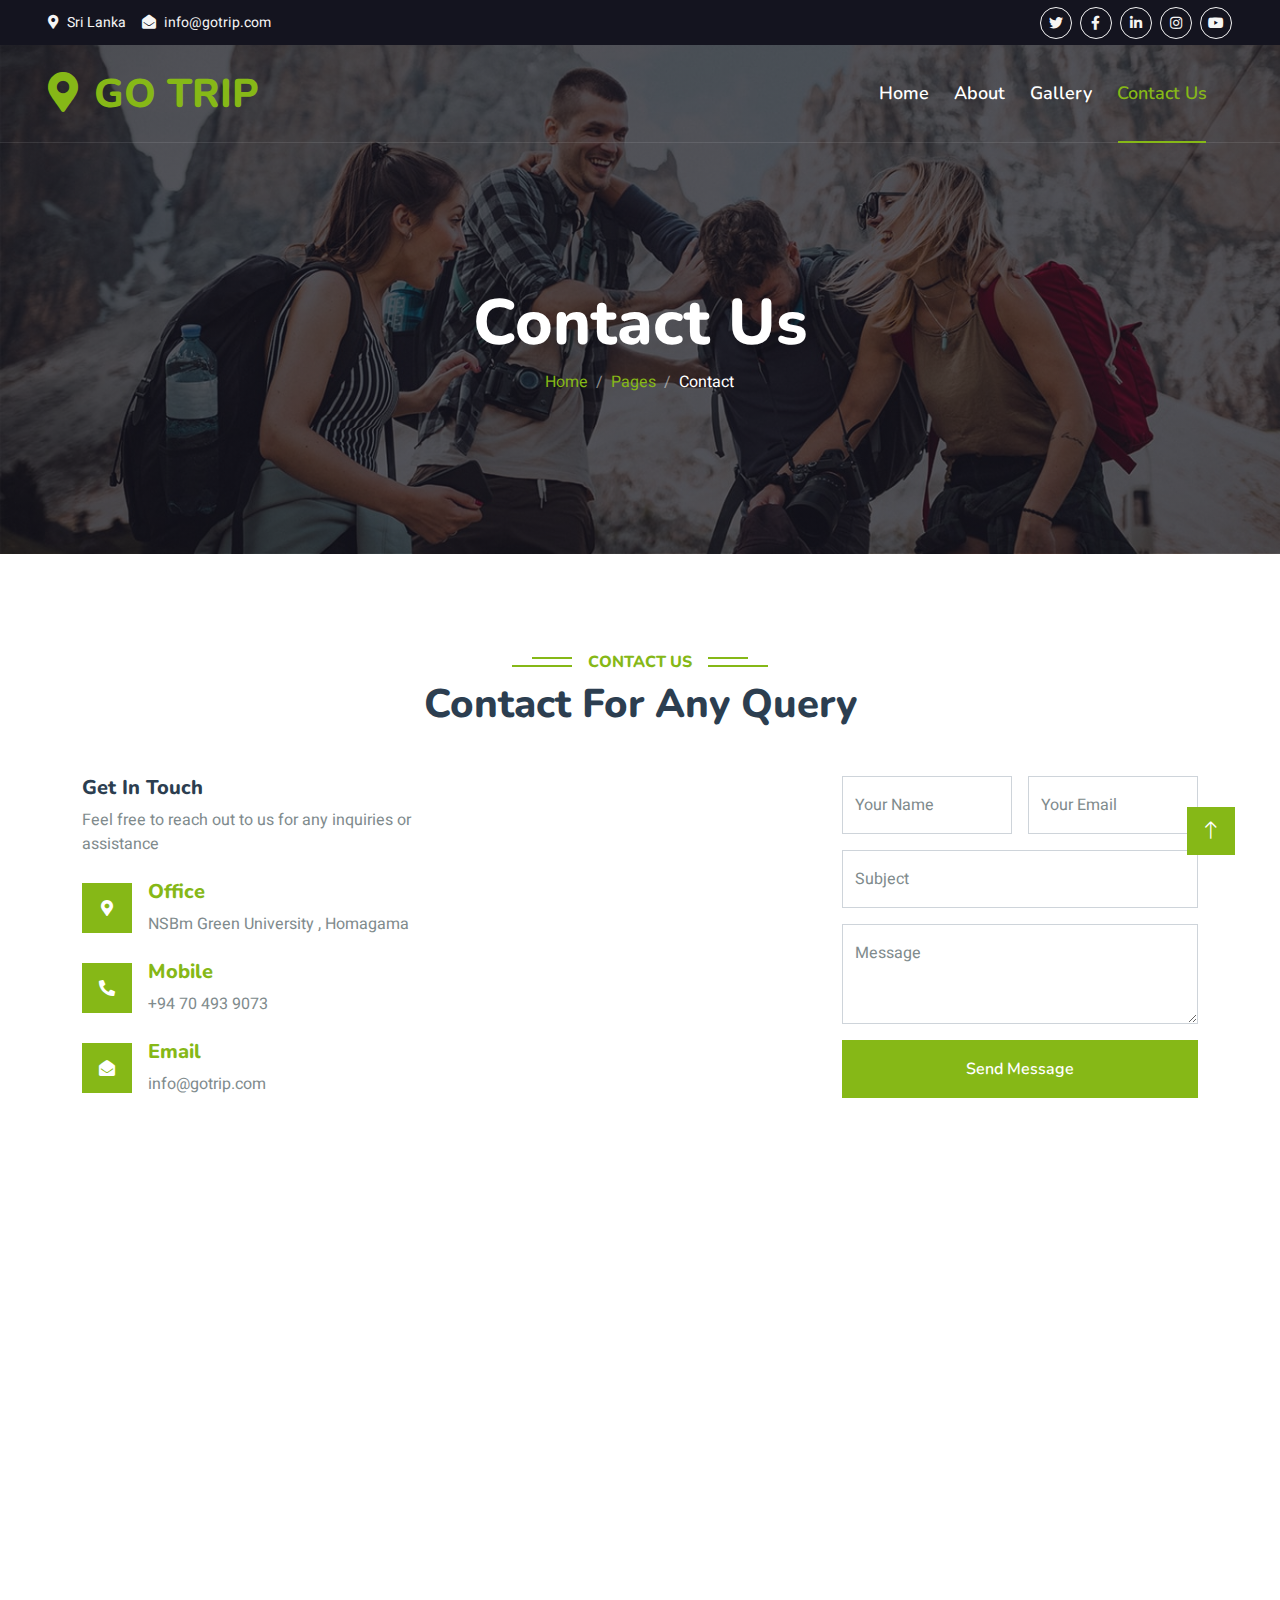
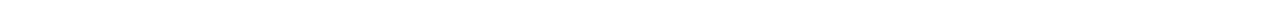
<file: contact.html>
<!DOCTYPE html>
<html lang="en">

<head>
    <meta charset="utf-8">
    <title>Go Trip-Contact</title>
    <meta content="width=device-width, initial-scale=1.0" name="viewport">
    <meta content="" name="keywords">
    <meta content="" name="description">

    <!-- Favicon -->
    <link href="img/favicon.ico" rel="icon">

    <!-- Google Web Fonts -->
    <link rel="preconnect" href="https://fonts.googleapis.com">
    <link rel="preconnect" href="https://fonts.gstatic.com" crossorigin>
    <link href="https://fonts.googleapis.com/css2?family=Heebo:wght@400;500;600&family=Nunito:wght@600;700;800&display=swap" rel="stylesheet">

    <!-- Icon Font Stylesheet -->
    <link href="https://cdnjs.cloudflare.com/ajax/libs/font-awesome/5.10.0/css/all.min.css" rel="stylesheet">
    <link href="https://cdn.jsdelivr.net/npm/bootstrap-icons@1.4.1/font/bootstrap-icons.css" rel="stylesheet">

    <!-- Libraries Stylesheet -->
    <link href="lib/animate/animate.min.css" rel="stylesheet">
    <link href="lib/owlcarousel/assets/owl.carousel.min.css" rel="stylesheet">
    <link href="lib/tempusdominus/css/tempusdominus-bootstrap-4.min.css" rel="stylesheet" />

    <!-- Customized Bootstrap Stylesheet -->
    <link href="css/bootstrap.min.css" rel="stylesheet">

    <!-- Template Stylesheet -->
    <link href="css/style.css" rel="stylesheet">
</head>

<body>
    <!-- Spinner Start -->
    <div id="spinner" class="show bg-white position-fixed translate-middle w-100 vh-100 top-50 start-50 d-flex align-items-center justify-content-center">
        <div class="spinner-border text-primary" style="width: 3rem; height: 3rem;" role="status">
            <span class="sr-only">Loading...</span>
        </div>
    </div>
    <!-- Spinner End -->


    <!-- Topbar Start -->
    <div class="container-fluid bg-dark px-5 d-none d-lg-block">
        <div class="row gx-0">
            <div class="col-lg-8 text-center text-lg-start mb-2 mb-lg-0">
                <div class="d-inline-flex align-items-center" style="height: 45px;">
                    <small class="me-3 text-light"><i class="fa fa-map-marker-alt me-2"></i>Sri Lanka</small>
                    <small class="text-light"><i class="fa fa-envelope-open me-2"></i>info@gotrip.com</small>
                </div>
            </div>
            <div class="col-lg-4 text-center text-lg-end">
                <div class="d-inline-flex align-items-center" style="height: 45px;">
                    <a class="btn btn-sm btn-outline-light btn-sm-square rounded-circle me-2" href=""><i class="fab fa-twitter fw-normal"></i></a>
                    <a class="btn btn-sm btn-outline-light btn-sm-square rounded-circle me-2" href=""><i class="fab fa-facebook-f fw-normal"></i></a>
                    <a class="btn btn-sm btn-outline-light btn-sm-square rounded-circle me-2" href=""><i class="fab fa-linkedin-in fw-normal"></i></a>
                    <a class="btn btn-sm btn-outline-light btn-sm-square rounded-circle me-2" href=""><i class="fab fa-instagram fw-normal"></i></a>
                    <a class="btn btn-sm btn-outline-light btn-sm-square rounded-circle" href=""><i class="fab fa-youtube fw-normal"></i></a>
                </div>
            </div>
        </div>
    </div>
    <!-- Topbar End -->


    <!-- Navbar & Hero Start -->
    <div class="container-fluid position-relative p-0">
        <nav class="navbar navbar-expand-lg navbar-light px-4 px-lg-5 py-3 py-lg-0">
            <a href="" class="navbar-brand p-0">
                <h1 class="text-primary m-0"><i class="fa fa-map-marker-alt me-3"></i>GO TRIP</h1>
                <!-- <img src="img/logo.png" alt="Logo"> -->
            </a>
            <button class="navbar-toggler" type="button" data-bs-toggle="collapse" data-bs-target="#navbarCollapse">
                <span class="fa fa-bars"></span>
            </button>
            <div class="collapse navbar-collapse" id="navbarCollapse">
                <div class="navbar-nav ms-auto py-0">
                    <a href="index.html" class="nav-item nav-link ">Home</a>
                    <a href="about.html" class="nav-item nav-link">About</a>
                    <a href="gallery.html" class="nav-item nav-link">Gallery</a>
                    <a href="contact.html" class="nav-item nav-link active">Contact Us</a>
                   
                    </div>
        </nav>

        <div class="container-fluid bg-primary py-5 mb-5 hero-header">
            <div class="container py-5">
                <div class="row justify-content-center py-5">
                    <div class="col-lg-10 pt-lg-5 mt-lg-5 text-center">
                        <h1 class="display-3 text-white animated slideInDown">Contact Us</h1>
                        <nav aria-label="breadcrumb">
                            <ol class="breadcrumb justify-content-center">
                                <li class="breadcrumb-item"><a href="#">Home</a></li>
                                <li class="breadcrumb-item"><a href="#">Pages</a></li>
                                <li class="breadcrumb-item text-white active" aria-current="page">Contact</li>
                            </ol>
                        </nav>
                    </div>
                </div>
            </div>
        </div>
    </div>
    <!-- Navbar & Hero End -->


    <!-- Contact Start -->
    <div class="container-xxl py-5">
        <div class="container">
            <div class="text-center wow fadeInUp" data-wow-delay="0.1s">
                <h6 class="section-title bg-white text-center text-primary px-3">Contact Us</h6>
                <h1 class="mb-5">Contact For Any Query</h1>
            </div>
            <div class="row g-4">
                <div class="col-lg-4 col-md-6 wow fadeInUp" data-wow-delay="0.1s">
                    <h5>Get In Touch</h5>
                    <p class="mb-4">Feel free to reach out to us for any inquiries or assistance</p>
                    <div class="d-flex align-items-center mb-4">
                        <div class="d-flex align-items-center justify-content-center flex-shrink-0 bg-primary" style="width: 50px; height: 50px;">
                            <i class="fa fa-map-marker-alt text-white"></i>
                        </div>
                        <div class="ms-3">
                            <h5 class="text-primary">Office</h5>
                            <p class="mb-0">NSBm Green University , Homagama</p>
                        </div>
                    </div>
                    <div class="d-flex align-items-center mb-4">
                        <div class="d-flex align-items-center justify-content-center flex-shrink-0 bg-primary" style="width: 50px; height: 50px;">
                            <i class="fa fa-phone-alt text-white"></i>
                        </div>
                        <div class="ms-3">
                            <h5 class="text-primary">Mobile</h5>
                            <p class="mb-0">+94 70 493 9073</p>
                        </div>
                    </div>
                    <div class="d-flex align-items-center">
                        <div class="d-flex align-items-center justify-content-center flex-shrink-0 bg-primary" style="width: 50px; height: 50px;">
                            <i class="fa fa-envelope-open text-white"></i>
                        </div>
                        <div class="ms-3">
                            <h5 class="text-primary">Email</h5>
                            <p class="mb-0">info@gotrip.com</p>
                        </div>
                    </div>
                </div>
                <div class="col-lg-4 col-md-6 wow fadeInUp" data-wow-delay="0.3s">
                    <iframe class="position-relative rounded w-100 h-100"
                        src="https://www.google.com/maps/embed?pb=!1m18!1m12!1m3!1d15845.940023870917!2d80.0120784173828!3d6.832302775907473!2m3!1f0!2f0!3f0!3m2!1i1024!2i768!4f13.1!3m3!1m2!1s0x3ae2523b05555555%3A0x546c34cd99f6f488!2sNSBM%20Green%20University!5e0!3m2!1sen!2slk!4v1706463308819!5m2!1sen!2slk"
                        frameborder="0" style="min-height: 300px; border:0;" allowfullscreen="" aria-hidden="false"
                        tabindex="0"></iframe>
                </div>
                <div class="col-lg-4 col-md-12 wow fadeInUp" data-wow-delay="0.5s">
                    <form>
                        <div class="row g-3">
                            <div class="col-md-6">
                                <div class="form-floating">
                                    <input type="text" class="form-control" id="name" placeholder="Your Name">
                                    <label for="name">Your Name</label>
                                </div>
                            </div>
                            <div class="col-md-6">
                                <div class="form-floating">
                                    <input type="email" class="form-control" id="email" placeholder="Your Email">
                                    <label for="email">Your Email</label>
                                </div>
                            </div>
                            <div class="col-12">
                                <div class="form-floating">
                                    <input type="text" class="form-control" id="subject" placeholder="Subject">
                                    <label for="subject">Subject</label>
                                </div>
                            </div>
                            <div class="col-12">
                                <div class="form-floating">
                                    <textarea class="form-control" placeholder="Leave a message here" id="message" style="height: 100px"></textarea>
                                    <label for="message">Message</label>
                                </div>
                            </div>
                            <div class="col-12">
                                <button class="btn btn-primary w-100 py-3" type="submit">Send Message</button>
                            </div>
                        </div>
                    </form>
                </div>
            </div>
        </div>
    </div>
    <!-- Contact End -->


    <!-- Footer Start -->
    <div class="container-fluid bg-dark text-light footer pt-5 mt-5 wow fadeIn" data-wow-delay="0.1s">
        <div class="container py-5">
            <div class="row g-5">
                <div class="col-lg-3 col-md-6">
                    <h4 class="text-white mb-3">Company</h4>
                    <a class="btn btn-link" href="about.html">About Us</a>
                    <a class="btn btn-link" href="contact.html">Contact Us</a>
                    <a class="btn btn-link" href="">Privacy Policy</a>
                    <a class="btn btn-link" href="">Terms & Condition</a>
                    <a class="btn btn-link" href="">FAQs & Help</a>
                </div>
                <div class="col-lg-3 col-md-6">
                    <h4 class="text-white mb-3">Contact</h4>
                    <p class="mb-2"><i class="fa fa-map-marker-alt me-3"></i>Sri Lanka</p>
                    <p class="mb-2"><i class="fa fa-envelope me-3"></i>info@gotrip.com</p>
                    <div class="d-flex pt-2">
                        <a class="btn btn-outline-light btn-social" href=""><i class="fab fa-twitter"></i></a>
                        <a class="btn btn-outline-light btn-social" href=""><i class="fab fa-facebook-f"></i></a>
                        <a class="btn btn-outline-light btn-social" href=""><i class="fab fa-youtube"></i></a>
                        <a class="btn btn-outline-light btn-social" href=""><i class="fab fa-linkedin-in"></i></a>
                    </div>
                </div>
                <div class="col-lg-3 col-md-6">
                    <h4 class="text-white mb-3">Gallery</h4>
                    <div class="row g-2 pt-2">
                        <div class="col-4">
                            <img class="img-fluid bg-light p-1" src="img/package-1.jpg" alt="">
                        </div>
                        <div class="col-4">
                            <img class="img-fluid bg-light p-1" src="img/package-2.jpg" alt="">
                        </div>
                        <div class="col-4">
                            <img class="img-fluid bg-light p-1" src="img/package-3.jpg" alt="">
                        </div>
                        <div class="col-4">
                            <img class="img-fluid bg-light p-1" src="img/package-2.jpg" alt="">
                        </div>
                        <div class="col-4">
                            <img class="img-fluid bg-light p-1" src="img/package-3.jpg" alt="">
                        </div>
                        <div class="col-4">
                            <img class="img-fluid bg-light p-1" src="img/package-1.jpg" alt="">
                        </div>
                    </div>
                </div>
            
            </div>
        </div>
        <div class="container">
            <div class="copyright">
                <div class="row">
                    <div class="col-md-6 text-center text-md-start mb-3 mb-md-0">
                        &copy; <a class="border-bottom" href="#">Go TRIP</a>, All Right Reserved.
                    </div>
                    <div class="col-md-6 text-center text-md-end">
                        <div class="footer-menu">
                            <a href="">Home</a>
                            <a href="">Cookies</a>
                            <a href="">Help</a>
                            <a href="">FQAs</a>
                        </div>
                    </div>
                </div>
            </div>
        </div>
    </div>
    <!-- Footer End -->


    <!-- Back to Top -->
    <a href="#" class="btn btn-lg btn-primary btn-lg-square back-to-top"><i class="bi bi-arrow-up"></i></a>


    <!-- JavaScript Libraries -->
    <script src="https://code.jquery.com/jquery-3.4.1.min.js"></script>
    <script src="https://cdn.jsdelivr.net/npm/bootstrap@5.0.0/dist/js/bootstrap.bundle.min.js"></script>
    <script src="lib/wow/wow.min.js"></script>
    <script src="lib/easing/easing.min.js"></script>
    <script src="lib/waypoints/waypoints.min.js"></script>
    <script src="lib/owlcarousel/owl.carousel.min.js"></script>
    <script src="lib/tempusdominus/js/moment.min.js"></script>
    <script src="lib/tempusdominus/js/moment-timezone.min.js"></script>
    <script src="lib/tempusdominus/js/tempusdominus-bootstrap-4.min.js"></script>

    <!-- Template Javascript -->
    <script src="js/main.js"></script>
</body>

</html>
</file>
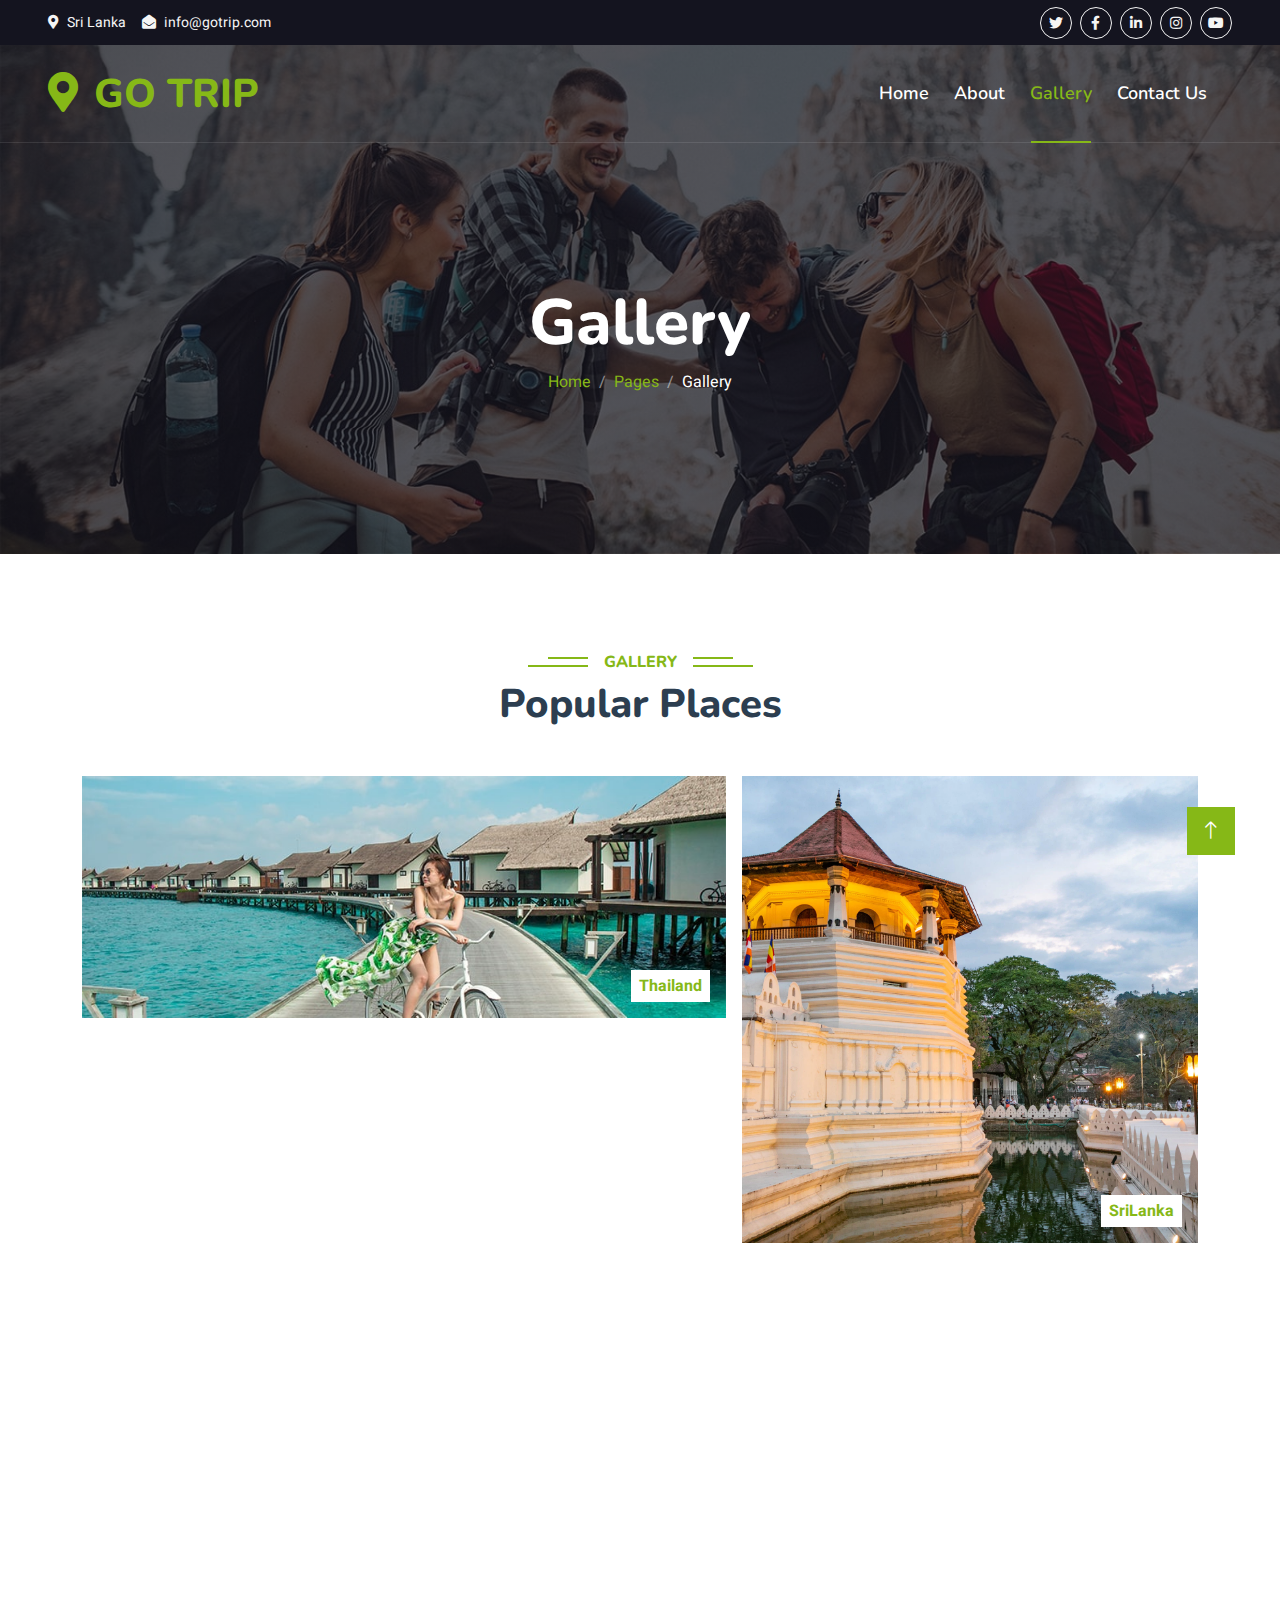
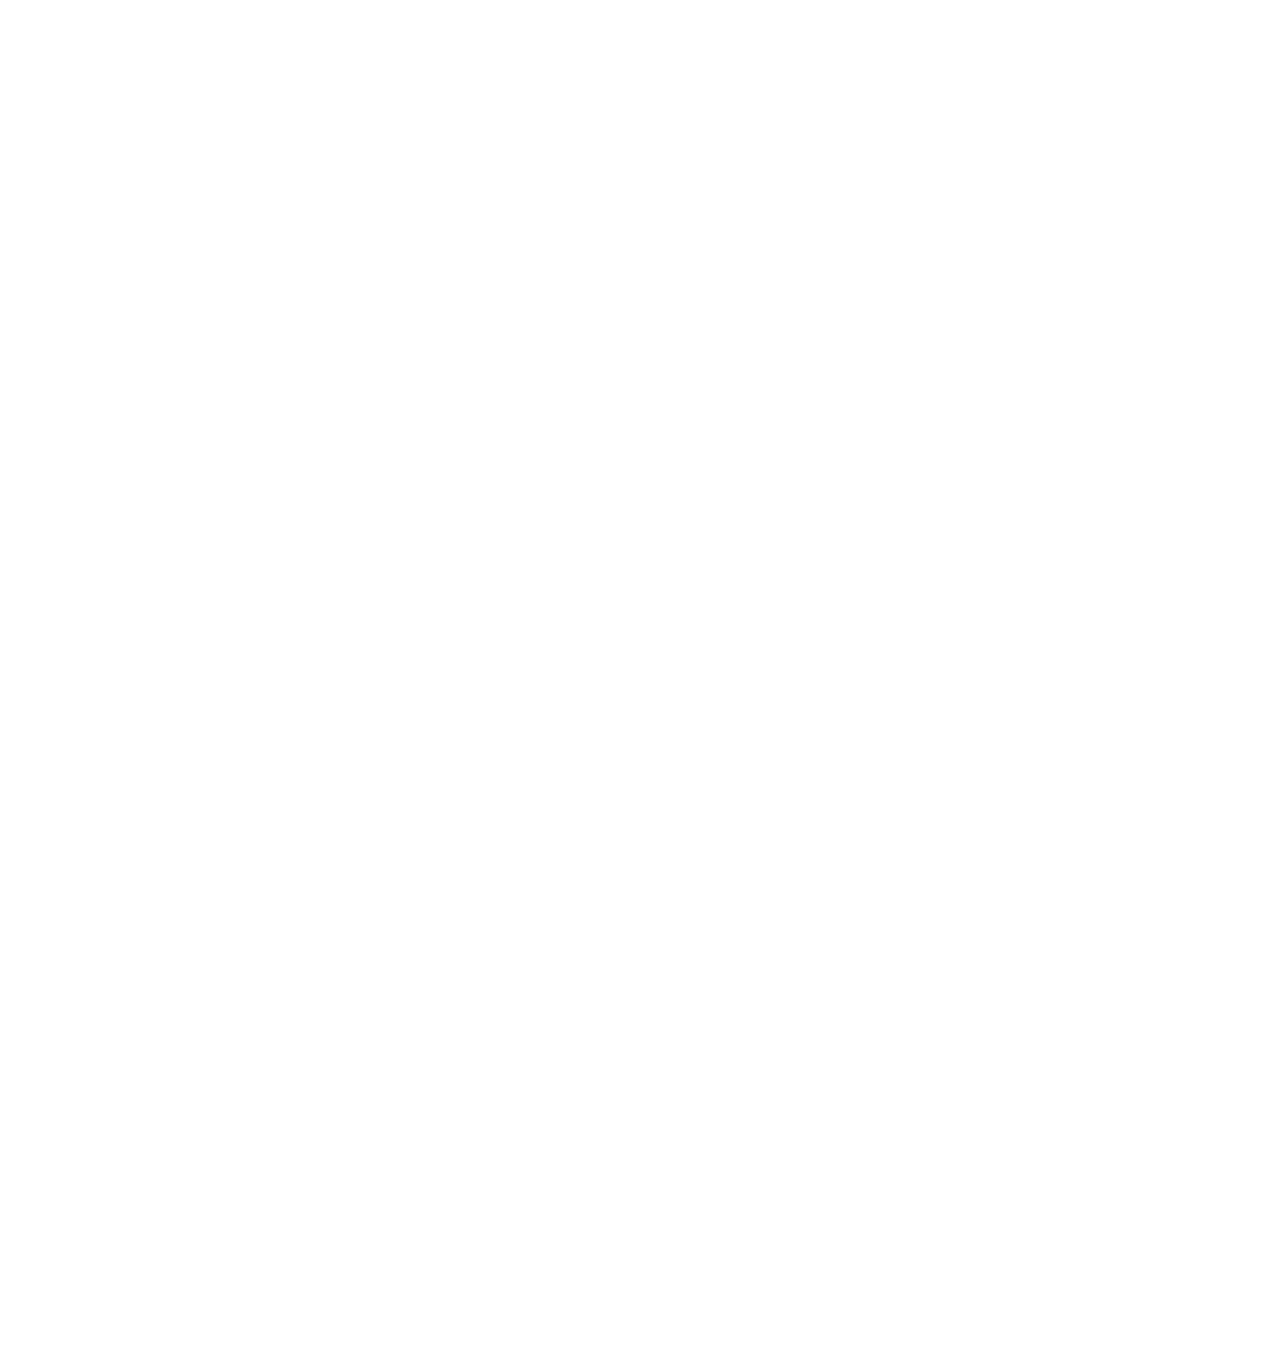
<file: gallery.html>
<!DOCTYPE html>
<html lang="en">

<head>
    <meta charset="utf-8">
    <title>Go Trip-Gallery</title>
    <meta content="width=device-width, initial-scale=1.0" name="viewport">
    <meta content="" name="keywords">
    <meta content="" name="description">

    <!-- Favicon -->
    <link href="img/favicon.ico" rel="icon">

    <!-- Google Web Fonts -->
    <link rel="preconnect" href="https://fonts.googleapis.com">
    <link rel="preconnect" href="https://fonts.gstatic.com" crossorigin>
    <link href="https://fonts.googleapis.com/css2?family=Heebo:wght@400;500;600&family=Nunito:wght@600;700;800&display=swap" rel="stylesheet">

    <!-- Icon Font Stylesheet -->
    <link href="https://cdnjs.cloudflare.com/ajax/libs/font-awesome/5.10.0/css/all.min.css" rel="stylesheet">
    <link href="https://cdn.jsdelivr.net/npm/bootstrap-icons@1.4.1/font/bootstrap-icons.css" rel="stylesheet">

    <!-- Libraries Stylesheet -->
    <link href="lib/animate/animate.min.css" rel="stylesheet">
    <link href="lib/owlcarousel/assets/owl.carousel.min.css" rel="stylesheet">
    <link href="lib/tempusdominus/css/tempusdominus-bootstrap-4.min.css" rel="stylesheet" />

    <!-- Customized Bootstrap Stylesheet -->
    <link href="css/bootstrap.min.css" rel="stylesheet">

    <!-- Template Stylesheet -->
    <link href="css/style.css" rel="stylesheet">
</head>

<body>
    <!-- Spinner Start -->
    <div id="spinner" class="show bg-white position-fixed translate-middle w-100 vh-100 top-50 start-50 d-flex align-items-center justify-content-center">
        <div class="spinner-border text-primary" style="width: 3rem; height: 3rem;" role="status">
            <span class="sr-only">Loading...</span>
        </div>
    </div>
    <!-- Spinner End -->


    <!-- Topbar Start -->
    <div class="container-fluid bg-dark px-5 d-none d-lg-block">
        <div class="row gx-0">
            <div class="col-lg-8 text-center text-lg-start mb-2 mb-lg-0">
                <div class="d-inline-flex align-items-center" style="height: 45px;">
                    <small class="me-3 text-light"><i class="fa fa-map-marker-alt me-2"></i>Sri Lanka</small>
                    <small class="text-light"><i class="fa fa-envelope-open me-2"></i>info@gotrip.com</small>
                </div>
            </div>
            <div class="col-lg-4 text-center text-lg-end">
                <div class="d-inline-flex align-items-center" style="height: 45px;">
                    <a class="btn btn-sm btn-outline-light btn-sm-square rounded-circle me-2" href=""><i class="fab fa-twitter fw-normal"></i></a>
                    <a class="btn btn-sm btn-outline-light btn-sm-square rounded-circle me-2" href=""><i class="fab fa-facebook-f fw-normal"></i></a>
                    <a class="btn btn-sm btn-outline-light btn-sm-square rounded-circle me-2" href=""><i class="fab fa-linkedin-in fw-normal"></i></a>
                    <a class="btn btn-sm btn-outline-light btn-sm-square rounded-circle me-2" href=""><i class="fab fa-instagram fw-normal"></i></a>
                    <a class="btn btn-sm btn-outline-light btn-sm-square rounded-circle" href=""><i class="fab fa-youtube fw-normal"></i></a>
                </div>
            </div>
        </div>
    </div>
    <!-- Topbar End -->


    <!-- Navbar & Hero Start -->
    <div class="container-fluid position-relative p-0">
        <nav class="navbar navbar-expand-lg navbar-light px-4 px-lg-5 py-3 py-lg-0">
            <a href="" class="navbar-brand p-0">
                <h1 class="text-primary m-0"><i class="fa fa-map-marker-alt me-3"></i>GO TRIP</h1>
                <!-- <img src="img/logo.png" alt="Logo"> -->
            </a>
            <button class="navbar-toggler" type="button" data-bs-toggle="collapse" data-bs-target="#navbarCollapse">
                <span class="fa fa-bars"></span>
            </button>
            <div class="collapse navbar-collapse" id="navbarCollapse">
                <div class="navbar-nav ms-auto py-0">
                    <a href="index.html" class="nav-item nav-link ">Home</a>
                    <a href="about.html" class="nav-item nav-link ">About</a>
                    <a href="gallery.html" class="nav-item nav-link active">Gallery</a>
                    <a href="contact.html" class="nav-item nav-link">Contact Us</a>
                   
                    </div>
        </nav>

        <div class="container-fluid bg-primary py-5 mb-5 hero-header">
            <div class="container py-5">
                <div class="row justify-content-center py-5">
                    <div class="col-lg-10 pt-lg-5 mt-lg-5 text-center">
                        <h1 class="display-3 text-white animated slideInDown">Gallery</h1>
                        <nav aria-label="breadcrumb">
                            <ol class="breadcrumb justify-content-center">
                                <li class="breadcrumb-item"><a href="#">Home</a></li>
                                <li class="breadcrumb-item"><a href="#">Pages</a></li>
                                <li class="breadcrumb-item text-white active" aria-current="page">Gallery</li>
                            </ol>
                        </nav>
                    </div>
                </div>
            </div>
        </div>
    </div>
    <!-- Navbar & Hero End -->
    <!--gallery start-->
    <div class="container-xxl py-5 destination">
        <div class="container">
            <div class="text-center wow fadeInUp" data-wow-delay="0.1s">
                <h6 class="section-title bg-white text-center text-primary px-3">Gallery</h6>
                <h1 class="mb-5">Popular Places</h1>
            </div>
            <div class="row g-3">
                <div class="col-lg-7 col-md-6">
                    <div class="row g-3">
                        <div class="col-lg-12 col-md-12 wow zoomIn" data-wow-delay="0.1s">
                            <a class="position-relative d-block overflow-hidden" href="">
                                <img class="img-fluid" src="img/destination-1.jpg" alt="">
                                <div class="bg-white text-primary fw-bold position-absolute bottom-0 end-0 m-3 py-1 px-2">Thailand</div>
                            </a>
                        </div>
                        <div class="col-lg-6 col-md-12 wow zoomIn" data-wow-delay="0.3s">
                            <a class="position-relative d-block overflow-hidden" href="">
                                <img class="img-fluid" src="img/destination-2.jpg" alt="">
                                <div class="bg-white text-primary fw-bold position-absolute bottom-0 end-0 m-3 py-1 px-2">Malaysia</div>
                            </a>
                        </div>
                        <div class="col-lg-6 col-md-12 wow zoomIn" data-wow-delay="0.5s">
                            <a class="position-relative d-block overflow-hidden" href="">
                                <img class="img-fluid" src="img/destination-3.jpg" alt="">
                                <div class="bg-white text-primary fw-bold position-absolute bottom-0 end-0 m-3 py-1 px-2">Australia</div>
                            </a>
                        </div>
                    </div>
                </div>
                <div class="col-lg-5 col-md-6 wow zoomIn" data-wow-delay="0.7s" style="min-height: 350px;">
                    <a class="position-relative d-block h-100 overflow-hidden" href="">
                        <img class="img-fluid position-absolute w-100 h-100" src="img/kandy.webp" alt="" style="object-fit: cover;">
                        <div class="bg-white text-primary fw-bold position-absolute bottom-0 end-0 m-3 py-1 px-2">SriLanka</div>
                    </a>
                </div>
            </div>
        </div>
        <br>


        <div class="container">
           
            <div class="row g-3">
                <div class="col-lg-5 col-md-6 wow zoomIn" data-wow-delay="0.7s" style="min-height: 350px;">
                    <a class="position-relative d-block h-100 overflow-hidden" href="">
                        <img class="img-fluid position-absolute w-100 h-100" src="img/singa.jpg" alt="" style="object-fit: cover;">
                        <div class="bg-white text-primary fw-bold position-absolute bottom-0 end-0 m-3 py-1 px-2">Singapore</div>
                    </a>
                </div>
                <div class="col-lg-7 col-md-6">
                    <div class="row g-3">
                        <div class="col-lg-12 col-md-12 wow zoomIn" data-wow-delay="0.1s">
                            <a class="position-relative d-block overflow-hidden" href="">
                                <img class="img-fluid" src="img/dubai.webp" alt="">
                                <div class="bg-white text-primary fw-bold position-absolute bottom-0 end-0 m-3 py-1 px-2">Dubai</div>
                            </a>
                        </div>
                        <div class="col-lg-6 col-md-12 wow zoomIn" data-wow-delay="0.3s">
                            <a class="position-relative d-block overflow-hidden" href="">
                                <img class="img-fluid" src="img/Italy1.webp" alt="">
                                <div class="bg-white text-primary fw-bold position-absolute bottom-0 end-0 m-3 py-1 px-2">Italy</div>
                            </a>
                        </div>
                        <div class="col-lg-6 col-md-12 wow zoomIn" data-wow-delay="0.5s">
                            <a class="position-relative d-block overflow-hidden" href="">
                                <img class="img-fluid" src="img/cambodia.jpg" alt="">
                                <div class="bg-white text-primary fw-bold position-absolute bottom-0 end-0 m-3 py-1 px-2">Cambodia</div>
                            </a>
                        </div>
                    </div>
                </div>
               
            </div>
        </div>
        <br>

    
        <div class="container">
           
            <div class="row g-3">
                <div class="col-lg-7 col-md-6">
                    <div class="row g-3">
                        <div class="col-lg-12 col-md-12 wow zoomIn" data-wow-delay="0.1s">
                            <a class="position-relative d-block overflow-hidden" href="">
                                <img class="img-fluid" src="img/india.webp" alt="">
                                <div class="bg-white text-primary fw-bold position-absolute bottom-0 end-0 m-3 py-1 px-2">India</div>
                            </a>
                        </div>
                        <div class="col-lg-6 col-md-12 wow zoomIn" data-wow-delay="0.3s">
                            <a class="position-relative d-block overflow-hidden" href="">
                                <img class="img-fluid" src="img/nepal.jpg" alt="">
                                <div class="bg-white text-primary fw-bold position-absolute bottom-0 end-0 m-3 py-1 px-2">Nepal</div>
                            </a>
                        </div>
                        <div class="col-lg-6 col-md-12 wow zoomIn" data-wow-delay="0.5s">
                            <a class="position-relative d-block overflow-hidden" href="">
                                <img class="img-fluid" src="img/southkorea.jpg" alt="">
                                <div class="bg-white text-primary fw-bold position-absolute bottom-0 end-0 m-3 py-1 px-2">South Korea</div>
                            </a>
                        </div>
                    </div>
                </div>
                <div class="col-lg-5 col-md-6 wow zoomIn" data-wow-delay="0.7s" style="min-height: 350px;">
                    <a class="position-relative d-block h-100 overflow-hidden" href="">
                        <img class="img-fluid position-absolute w-100 h-100" src="img/vietnam.webp" alt="" style="object-fit: cover;">
                        <div class="bg-white text-primary fw-bold position-absolute bottom-0 end-0 m-3 py-1 px-2">Vietnam</div>
                    </a>
                </div>
            </div>
        </div>
    </div>
   
    <!-- Destination End -->

    
   <!-- Footer Start -->
   <div class="container-fluid bg-dark text-light footer pt-5 mt-5 wow fadeIn" data-wow-delay="0.1s">
    <div class="container py-5">
        <div class="row g-5">
            <div class="col-lg-3 col-md-6">
                <h4 class="text-white mb-3">Company</h4>
                <a class="btn btn-link" href="about.html">About Us</a>
                <a class="btn btn-link" href="contact.html">Contact Us</a>
                <a class="btn btn-link" href="">Privacy Policy</a>
                <a class="btn btn-link" href="">Terms & Condition</a>
                <a class="btn btn-link" href="">FAQs & Help</a>
            </div>
            <div class="col-lg-3 col-md-6">
                <h4 class="text-white mb-3">Contact</h4>
                <p class="mb-2"><i class="fa fa-map-marker-alt me-3"></i>Sri Lanka</p>
                <p class="mb-2"><i class="fa fa-envelope me-3"></i>info@gotrip.com</p>
                <div class="d-flex pt-2">
                    <a class="btn btn-outline-light btn-social" href=""><i class="fab fa-twitter"></i></a>
                    <a class="btn btn-outline-light btn-social" href=""><i class="fab fa-facebook-f"></i></a>
                    <a class="btn btn-outline-light btn-social" href=""><i class="fab fa-youtube"></i></a>
                    <a class="btn btn-outline-light btn-social" href=""><i class="fab fa-linkedin-in"></i></a>
                </div>
            </div>
            <div class="col-lg-3 col-md-6">
                <h4 class="text-white mb-3">Gallery</h4>
                <div class="row g-2 pt-2">
                    <div class="col-4">
                        <img class="img-fluid bg-light p-1" src="img/package-1.jpg" alt="">
                    </div>
                    <div class="col-4">
                        <img class="img-fluid bg-light p-1" src="img/package-2.jpg" alt="">
                    </div>
                    <div class="col-4">
                        <img class="img-fluid bg-light p-1" src="img/package-3.jpg" alt="">
                    </div>
                    <div class="col-4">
                        <img class="img-fluid bg-light p-1" src="img/package-2.jpg" alt="">
                    </div>
                    <div class="col-4">
                        <img class="img-fluid bg-light p-1" src="img/package-3.jpg" alt="">
                    </div>
                    <div class="col-4">
                        <img class="img-fluid bg-light p-1" src="img/package-1.jpg" alt="">
                    </div>
                </div>
            </div>
        
        </div>
    </div>
    <div class="container">
        <div class="copyright">
            <div class="row">
                <div class="col-md-6 text-center text-md-start mb-3 mb-md-0">
                    &copy; <a class="border-bottom" href="#">Go TRIP</a>, All Right Reserved.
                </div>
                <div class="col-md-6 text-center text-md-end">
                    <div class="footer-menu">
                        <a href="">Home</a>
                        <a href="">Cookies</a>
                        <a href="">Help</a>
                        <a href="">FQAs</a>
                    </div>
                </div>
            </div>
        </div>
    </div>
</div>
<!-- Footer End -->


    <!-- Back to Top -->
    <a href="#" class="btn btn-lg btn-primary btn-lg-square back-to-top"><i class="bi bi-arrow-up"></i></a>


    <!-- JavaScript Libraries -->
    <script src="https://code.jquery.com/jquery-3.4.1.min.js"></script>
    <script src="https://cdn.jsdelivr.net/npm/bootstrap@5.0.0/dist/js/bootstrap.bundle.min.js"></script>
    <script src="lib/wow/wow.min.js"></script>
    <script src="lib/easing/easing.min.js"></script>
    <script src="lib/waypoints/waypoints.min.js"></script>
    <script src="lib/owlcarousel/owl.carousel.min.js"></script>
    <script src="lib/tempusdominus/js/moment.min.js"></script>
    <script src="lib/tempusdominus/js/moment-timezone.min.js"></script>
    <script src="lib/tempusdominus/js/tempusdominus-bootstrap-4.min.js"></script>

    <!-- Template Javascript -->
    <script src="js/main.js"></script>
</body>

</html>
</file>
<file: css/style.css>
:root {
    --primary: #86B817;
    --secondary: #FE8800;
    --light: #F5F5F5;
    --dark: #14141F;
}

.fw-medium {
    font-weight: 600 !important;
}

.fw-semi-bold {
    font-weight: 700 !important;
}

.back-to-top {
    position: fixed;
    display: none;
    right: 45px;
    bottom: 45px;
    z-index: 99;
}


/*** Spinner ***/
#spinner {
    opacity: 0;
    visibility: hidden;
    transition: opacity .5s ease-out, visibility 0s linear .5s;
    z-index: 99999;
}

#spinner.show {
    transition: opacity .5s ease-out, visibility 0s linear 0s;
    visibility: visible;
    opacity: 1;
}


/*** Button ***/
.btn {
    font-family: 'Nunito', sans-serif;
    font-weight: 600;
    transition: .5s;
}

.btn.btn-primary,
.btn.btn-secondary {
    color: #FFFFFF;
}

.btn-square {
    width: 38px;
    height: 38px;
}

.btn-sm-square {
    width: 32px;
    height: 32px;
}

.btn-lg-square {
    width: 48px;
    height: 48px;
}

.btn-square,
.btn-sm-square,
.btn-lg-square {
    padding: 0;
    display: flex;
    align-items: center;
    justify-content: center;
    font-weight: normal;
    border-radius: 0px;
}


/*** Navbar ***/
.navbar-light .navbar-nav .nav-link {
    font-family: 'Nunito', sans-serif;
    position: relative;
    margin-right: 25px;
    padding: 35px 0;
    color: #FFFFFF !important;
    font-size: 18px;
    font-weight: 600;
    outline: none;
    transition: .5s;
}

.sticky-top.navbar-light .navbar-nav .nav-link {
    padding: 20px 0;
    color: var(--dark) !important;
}

.navbar-light .navbar-nav .nav-link:hover,
.navbar-light .navbar-nav .nav-link.active {
    color: var(--primary) !important;
}

.navbar-light .navbar-brand img {
    max-height: 60px;
    transition: .5s;
}

.sticky-top.navbar-light .navbar-brand img {
    max-height: 45px;
}

@media (max-width: 991.98px) {
    .sticky-top.navbar-light {
        position: relative;
        background: #FFFFFF;
    }

    .navbar-light .navbar-collapse {
        margin-top: 15px;
        border-top: 1px solid #DDDDDD;
        align-items: center;
    }

    .navbar-light .navbar-nav .nav-link,
    .sticky-top.navbar-light .navbar-nav .nav-link {
        padding: 10px 0;
        margin-left: 0;
        color: var(--dark) !important;
    }

    .navbar-light .navbar-brand img {
        max-height: 45px;
    }
}

@media (min-width: 992px) {
    .navbar-light {
        position: absolute;
        width: 100%;
        top: 0;
        left: 0;
        border-bottom: 1px solid rgba(256, 256, 256, .1);
        z-index: 999;
    }
    
    .sticky-top.navbar-light {
        position: fixed;
        background: #FFFFFF;
    }

    .navbar-light .navbar-nav .nav-link::before {
        position: absolute;
        content: "";
        width: 0;
        height: 2px;
        bottom: -1px;
        left: 50%;
        background: var(--primary);
        transition: .5s;
    }

    .navbar-light .navbar-nav .nav-link:hover::before,
    .navbar-light .navbar-nav .nav-link.active::before {
        width: calc(100% - 2px);
        left: 1px;
    }

    .navbar-light .navbar-nav .nav-link.nav-contact::before {
        display: none;
    }
}


/*** Hero Header ***/
.hero-header {
    background: linear-gradient(rgba(20, 20, 31, .7), rgba(20, 20, 31, .7)), url(../img/bg-hero.jpg);
    background-position: center center;
    background-repeat: no-repeat;
    background-size: cover;
}

.breadcrumb-item + .breadcrumb-item::before {
    color: rgba(255, 255, 255, .5);
}


/*** Section Title ***/
.section-title {
    position: relative;
    display: inline-block;
    text-transform: uppercase;
}

.section-title::before {
    position: absolute;
    content: "";
    width: calc(100% + 80px);
    height: 2px;
    top: 4px;
    left: -40px;
    background: var(--primary);
    z-index: -1;
}

.section-title::after {
    position: absolute;
    content: "";
    width: calc(100% + 120px);
    height: 2px;
    bottom: 5px;
    left: -60px;
    background: var(--primary);
    z-index: -1;
}

.section-title.text-start::before {
    width: calc(100% + 40px);
    left: 0;
}

.section-title.text-start::after {
    width: calc(100% + 60px);
    left: 0;
}


/*** Service ***/
.service-item {
    box-shadow: 0 0 45px rgba(0, 0, 0, .08);
    transition: .5s;
}

.service-item:hover {
    background: var(--primary);
}

.service-item * {
    transition: .5s;
}

.service-item:hover * {
    color: var(--light) !important;
}


/*** Destination ***/
.destination img {
    transition: .5s;
}

.destination a:hover img {
    transform: scale(1.1);
}




/*** Booking ***/
.detail {
    background: linear-gradient(rgba(15, 23, 43, .7), rgba(15, 23, 43, .7)), url(../img/booking.jpg);
    background-position: center center;
    background-repeat: no-repeat;
    background-size: cover;
}


/*** Team ***/
.team-item {
    box-shadow: 0 0 45px rgba(0, 0, 0, .08);
}

.team-item img {
    transition: .5s;
}

.team-item:hover img {
    transform: scale(1.1);
}

.team-item .btn {
    background: #FFFFFF;
    color: var(--primary);
    border-radius: 20px;
    border-bottom: 1px solid var(--primary);
}

.team-item .btn:hover {
    background: var(--primary);
    color: #FFFFFF;
}


/*** Footer ***/
.footer .btn.btn-social {
    margin-right: 5px;
    width: 35px;
    height: 35px;
    display: flex;
    align-items: center;
    justify-content: center;
    color: var(--light);
    font-weight: normal;
    border: 1px solid #FFFFFF;
    border-radius: 35px;
    transition: .3s;
}

.footer .btn.btn-social:hover {
    color: var(--primary);
}

.footer .btn.btn-link {
    display: block;
    margin-bottom: 5px;
    padding: 0;
    text-align: left;
    color: #FFFFFF;
    font-size: 15px;
    font-weight: normal;
    text-transform: capitalize;
    transition: .3s;
}

.footer .btn.btn-link::before {
    position: relative;
    content: "\f105";
    font-family: "Font Awesome 5 Free";
    font-weight: 900;
    margin-right: 10px;
}

.footer .btn.btn-link:hover {
    letter-spacing: 1px;
    box-shadow: none;
}

.footer .copyright {
    padding: 25px 0;
    font-size: 15px;
    border-top: 1px solid rgba(256, 256, 256, .1);
}

.footer .copyright a {
    color: var(--light);
}

.footer .footer-menu a {
    margin-right: 15px;
    padding-right: 15px;
    border-right: 1px solid rgba(255, 255, 255, .1);
}

.footer .footer-menu a:last-child {
    margin-right: 0;
    padding-right: 0;
    border-right: none;
}
</file>
